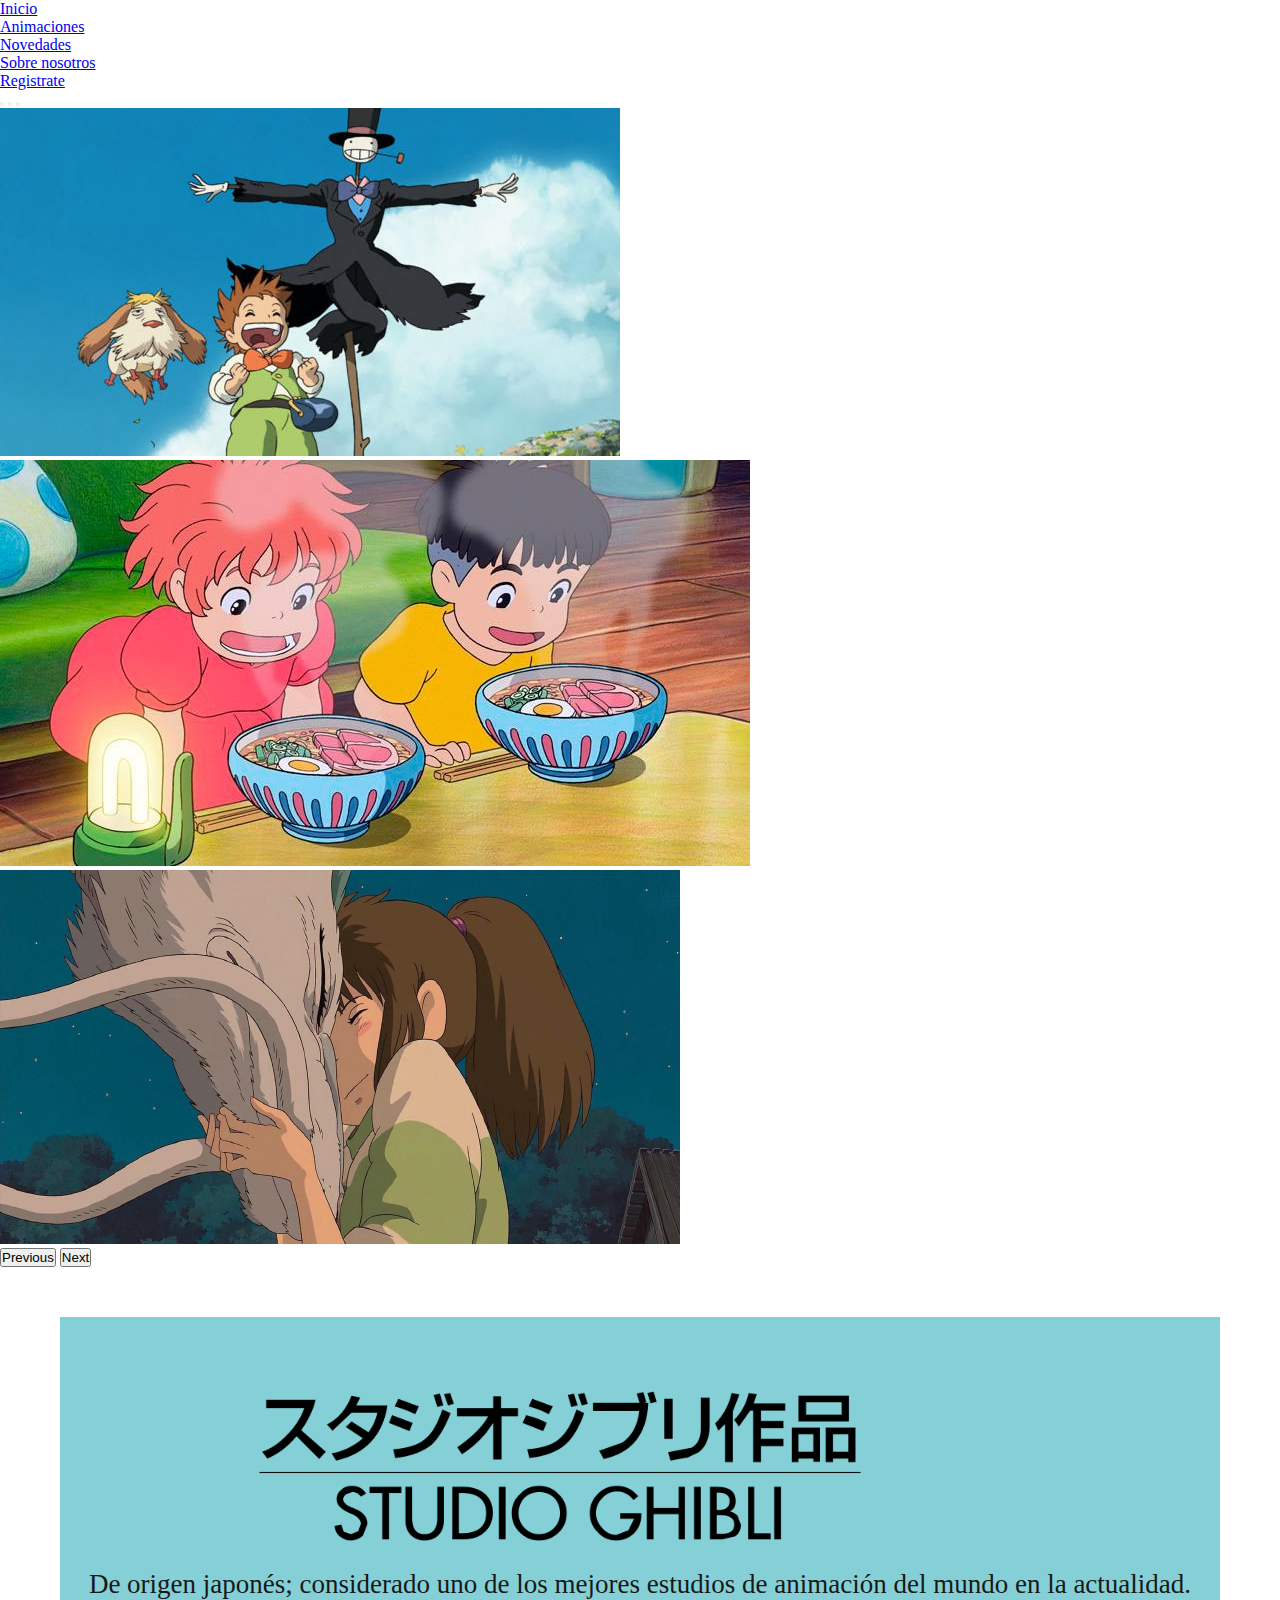
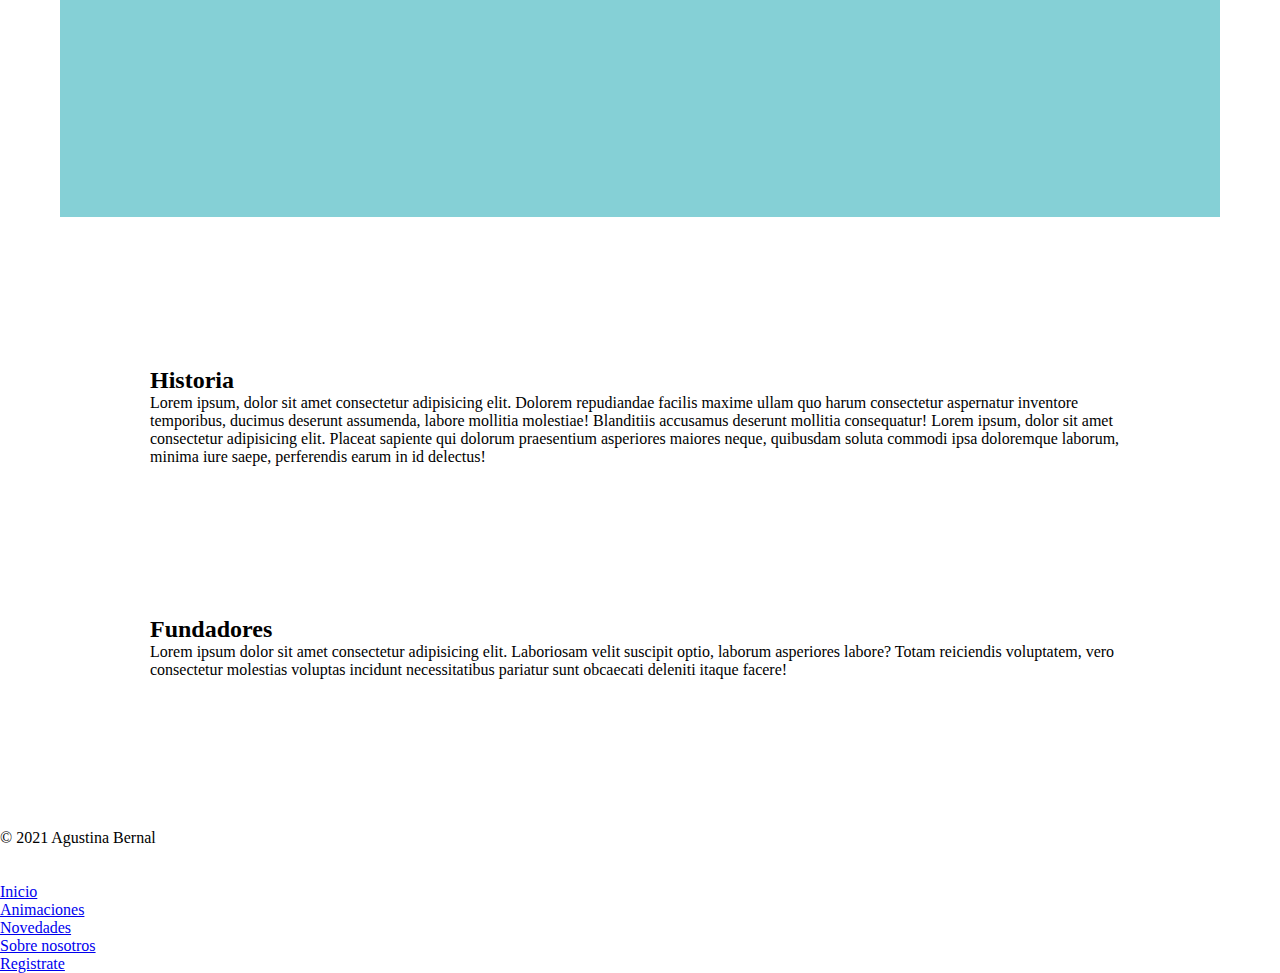
<file: index.html>
<!DOCTYPE html>
<html lang="en">

<head>
    <meta charset="UTF-8">
    <meta http-equiv="X-UA-Compatible" content="IE=edge">
    <meta name="viewport" content="width=device-width, initial-scale=1.0">
    <link rel="preconnect" href="https://fonts.googleapis.com">
    <link rel="preconnect" href="https://fonts.gstatic.com" crossorigin>
    <link href="https://fonts.googleapis.com/css2?family=Merriweather:ital,wght@0,300;0,400;0,700;0,900;1,300;1,400;1,700;1,900&family=Montserrat:ital,wght@0,200;0,300;0,400;0,500;1,200;1,300&display=swap" rel="stylesheet">
    <link rel="stylesheet" href="./CSS1/style.css">
    <!-- CSS only -->
    <link href="https://cdn.jsdelivr.net/npm/bootstrap@5.1.3/dist/css/bootstrap.min.css" rel="stylesheet" integrity="sha384-1BmE4kWBq78iYhFldvKuhfTAU6auU8tT94WrHftjDbrCEXSU1oBoqyl2QvZ6jIW3" crossorigin="anonymous">
    <link rel="icon" type="image/png" href="./img/icono-ghibli.png">
    <link rel="stylesheet" href="https://cdnjs.cloudflare.com/ajax/libs/animate.css/4.1.1/animate.min.css" />
    <title>Studios Ghibli</title>
</head>

<body class="container">
    <header class="">
        <nav class="">
            <ul class="nav justify-content-center">
                <li class="nav-item">
                    <a class="nav-link active" aria-current="page" href="index.html">Inicio</a>
                </li>
                <li class="nav-item">
                    <a class="nav-link" href="animaciones.html">Animaciones</a>
                </li>
                <li class="nav-item">
                    <a class="nav-link" href="novedades.html">Novedades</a>
                </li>
                <li class="nav-item">
                    <a class="nav-link" href="sobrenosotros.html">Sobre nosotros</a>
                </li>
                <li class="nav-item">
                    <a class="nav-link" href="formulario.html">Registrate</a>
                </li>
            </ul>
        </nav>
    </header>
    <main class="">
        <div id="carouselExampleIndicators" class="carousel slide" data-bs-ride="carousel">
            <div class="carousel-indicators">
                <button type="button" data-bs-target="#carouselExampleIndicators" data-bs-slide-to="0" class="active"
                    aria-current="true" aria-label="Slide 1"></button>
                <button type="button" data-bs-target="#carouselExampleIndicators" data-bs-slide-to="1"
                    aria-label="Slide 2"></button>
                <button type="button" data-bs-target="#carouselExampleIndicators" data-bs-slide-to="2"
                    aria-label="Slide 3"></button>
            </div>
            <div class="carousel-inner">
                <div class="carousel-item active">
                    <img src="./img/resizer.jfif" class="d-block w-100" alt="El Castillo Ambulante">
                </div>
                <div class="carousel-item">
                    <img src="./img/ponyo-acantilado2.jpg" class="d-block w-100" alt="Ponyo y el secreto de la sirenita">
                </div>
                <div class="carousel-item">
                    <img src="./img/estamdpi.png" class="d-block w-100" alt="Chihiro">
                </div>
            </div>
            <button class="carousel-control-prev" type="button" data-bs-target="#carouselExampleIndicators"
                data-bs-slide="prev">
                <span class="carousel-control-prev-icon" aria-hidden="true"></span>
                <span class="visually-hidden">Previous</span>
            </button>
            <button class="carousel-control-next" type="button" data-bs-target="#carouselExampleIndicators"
                data-bs-slide="next">
                <span class="carousel-control-next-icon" aria-hidden="true"></span>
                <span class="visually-hidden">Next</span>
            </button>
        </div>
        <div class="main-logo">
            <div class="inicioDescrip">
                <div class="d-flex justify-content-center">
                    <img class="logo" src="./img/Studio_Ghibli_wordmark.svg.png" alt="">
                </div>
                <div class="description">
                    <section>
                        <p>
                            De origen japonés; considerado uno de los mejores estudios de animación del mundo en la
                            actualidad.
                        </p>
                    </section>
                </div>
            </div>
        </div>
        <div class="main-inicio">
            <div class="main-inicio--historia">
                <section class="animate__animated animate__fadeInDown">
                    <h2>Historia</h2>
                    <p>
                        Lorem ipsum, dolor sit amet consectetur adipisicing elit. Dolorem repudiandae facilis maxime
                        ullam quo harum consectetur aspernatur inventore temporibus, ducimus deserunt assumenda, labore
                        mollitia molestiae! Blanditiis accusamus deserunt mollitia consequatur!
                        Lorem ipsum, dolor sit amet consectetur adipisicing elit. Placeat sapiente qui dolorum
                        praesentium asperiores maiores neque, quibusdam soluta commodi ipsa doloremque laborum, minima
                        iure saepe, perferendis earum in id delectus!
                    </p>
                </section>
            </div>
            <div class="main-inicio--fundadores">
                <section class="animate__animated animate__fadeInDown">
                    <h2>Fundadores</h2>
                    <p>
                        Lorem ipsum dolor sit amet consectetur adipisicing elit. Laboriosam velit suscipit optio,
                        laborum asperiores labore? Totam reiciendis voluptatem, vero consectetur molestias voluptas
                        incidunt necessitatibus pariatur sunt obcaecati deleniti itaque facere!
                    </p>
                </section>
            </div>
        </div>

    </main>

    <footer class="d-flex flex-wrap justify-content-between align-items-center py-3 my-4 border-top">
        <p class="mb-0 text-muted">&copy; 2021 Agustina Bernal</p>
        <a href="/"
            class="d-flex align-items-center justify-content-center mb-3 mb-md-0 me-md-auto link-dark text-decoration-none">
            <svg class="bi me-2" width="40" height="32">
                <use xlink:href="#bootstrap" />
            </svg>
        </a>

        <ul class="nav justify-content-end">
            <li class="nav-item"><a href="index.html" class="nav-link px-2 text-muted">Inicio</a></li>
            <li class="nav-item"><a href="animaciones.html" class="nav-link px-2 text-muted">Animaciones</a></li>
            <li class="nav-item"><a href="novedades.html" class="nav-link px-2 text-muted">Novedades</a></li>
            <li class="nav-item"><a href="sobrenosotros.html" class="nav-link px-2 text-muted">Sobre nosotros</a></li>
            <li class="nav-item"><a href="formulario.html" class="nav-link px-2 text-muted">Registrate</a></li>
        </ul>
    </footer>


<!-- JavaScript Bundle with Popper -->
<script src="https://cdn.jsdelivr.net/npm/bootstrap@5.1.3/dist/js/bootstrap.bundle.min.js" integrity="sha384-ka7Sk0Gln4gmtz2MlQnikT1wXgYsOg+OMhuP+IlRH9sENBO0LRn5q+8nbTov4+1p" crossorigin="anonymous"></script>
</body>

</html>
</file>
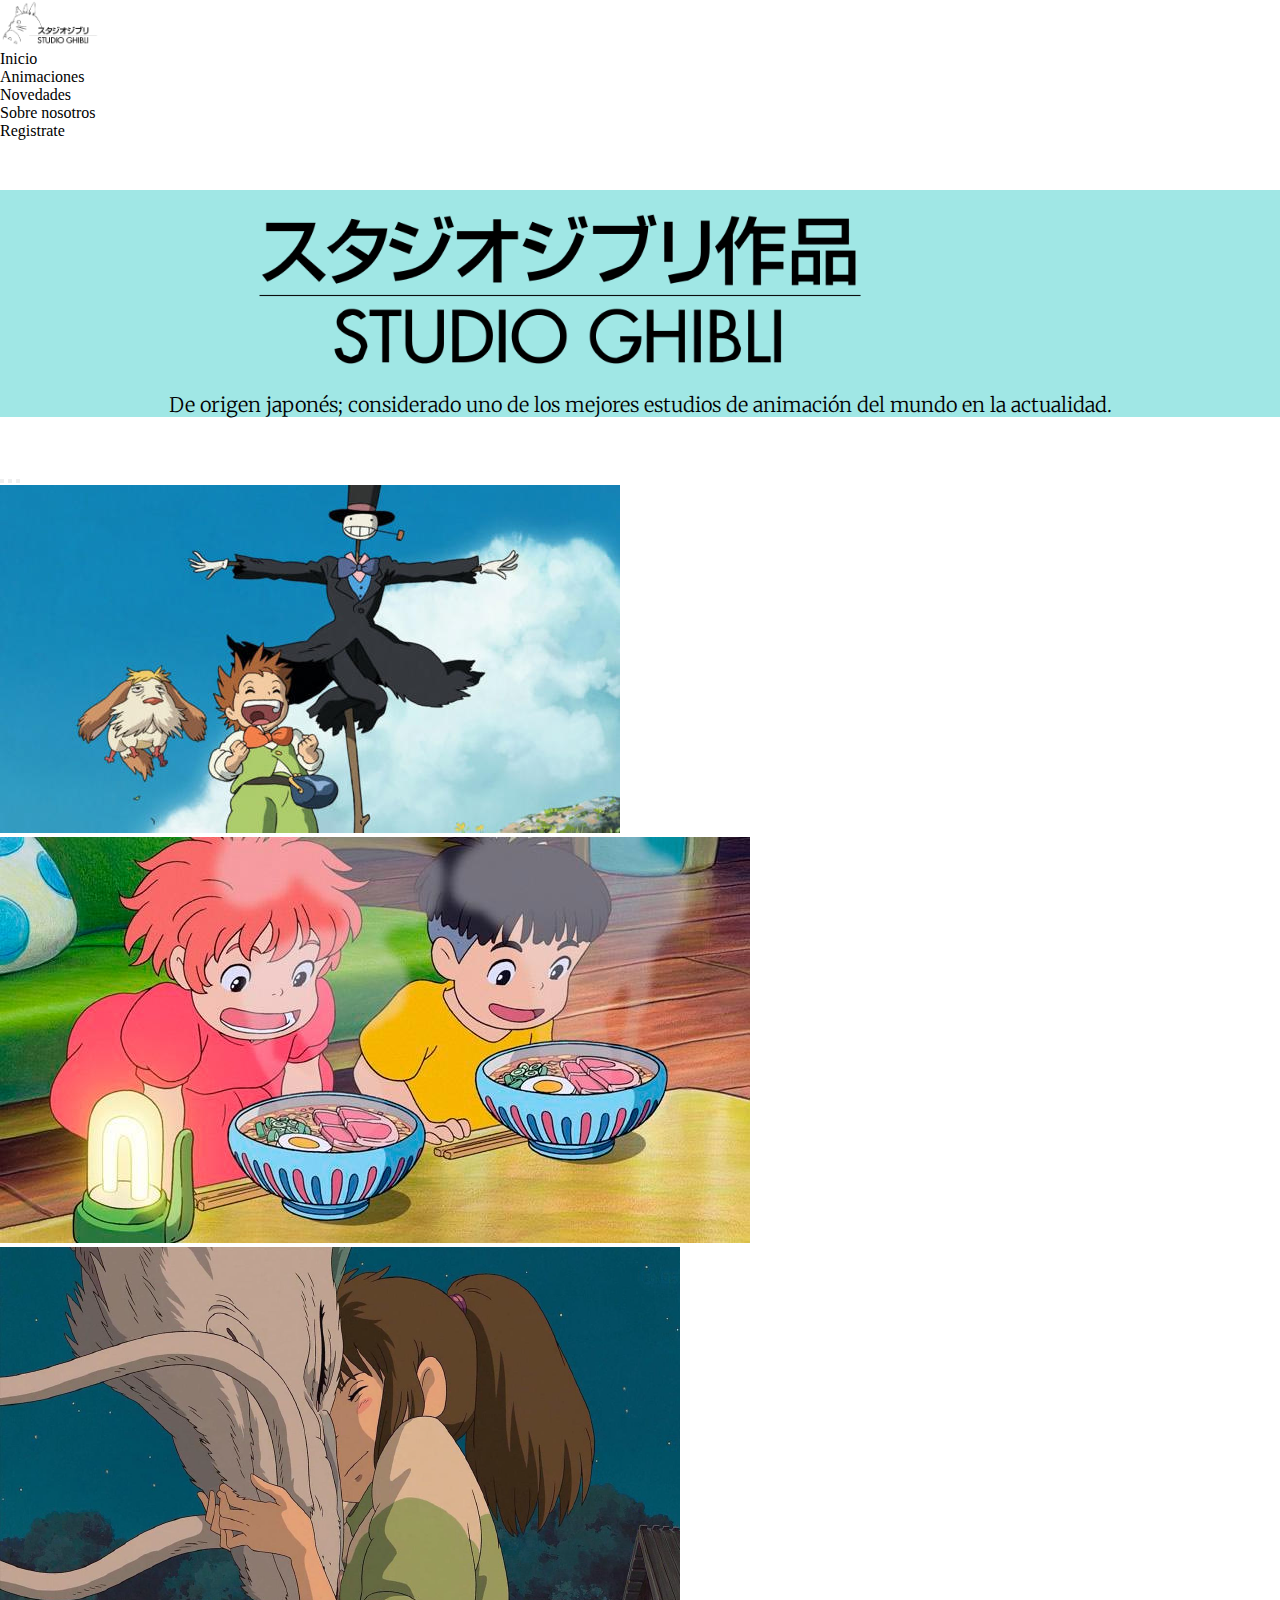
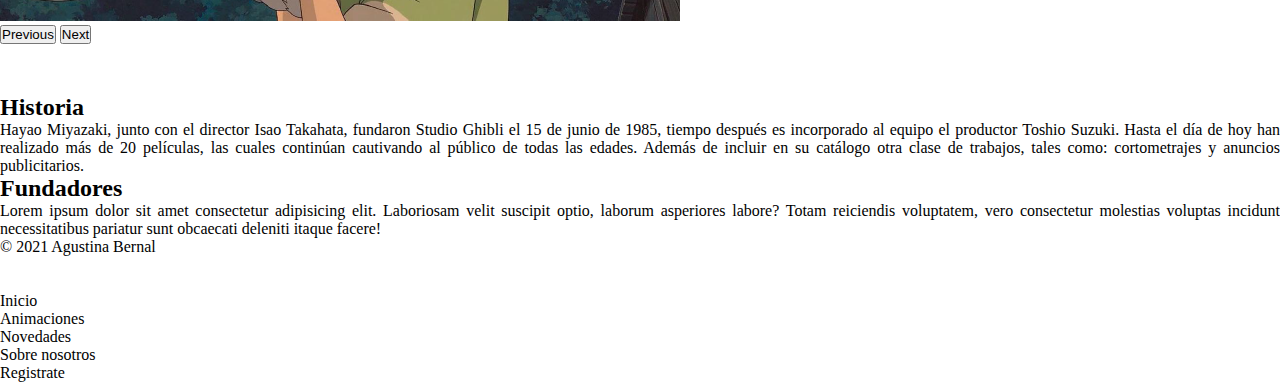
<file: Bootstrap-master/index.html>
<!DOCTYPE html>
<html lang="en">

<head>
    <meta charset="UTF-8">
    <meta http-equiv="X-UA-Compatible" content="IE=edge">
    <meta name="viewport" content="width=device-width, initial-scale=1.0">
    <meta name="description" content="Descubrí el maravilloso mundo de Studios Ghibli. Uno de los mejores estudios de animación.">
    <meta name="keywords" content="Anime, Estudios Ghibli, películas, series">
    <link rel="preconnect" href="https://fonts.googleapis.com">
    <link rel="preconnect" href="https://fonts.gstatic.com" crossorigin>
    <link href="https://fonts.googleapis.com/css2?family=Merriweather:ital,wght@0,300;0,400;0,700;0,900;1,300;1,400;1,700;1,900" rel="stylesheet">
    <link href="https://cdn.jsdelivr.net/npm/bootstrap@5.1.3/dist/css/bootstrap.min.css" rel="stylesheet" integrity="sha384-1BmE4kWBq78iYhFldvKuhfTAU6auU8tT94WrHftjDbrCEXSU1oBoqyl2QvZ6jIW3" crossorigin="anonymous">
    <link rel="icon" type="image/png" href="./img/icono-ghibli.png">
    <link rel="stylesheet" href="https://cdnjs.cloudflare.com/ajax/libs/animate.css/4.1.1/animate.min.css" />
    <link rel="stylesheet" href="./sass/style.css">
    <!-- CSS only -->
    
    <title>Studios Ghibli</title>
</head>

<body class="container">
    <header class="">
        
        <nav class="menu">
            <ul class="nav justify-content-between">
                <div class="">
                    <img class="iconoGhibli" src="./img/ghibli.png" alt="">
                </div>
                <li class="nav-item">
                    <a class="" aria-current="page" href="index.html">Inicio</a>
                </li>
                <li class="nav-item">
                    <a class="" href="animaciones.html">Animaciones</a>
                </li>
                <li class="nav-item">
                    <a class="" href="novedades.html">Novedades</a>
                </li>
                <li class="nav-item">
                    <a class="" href="sobrenosotros.html">Sobre nosotros</a>
                </li>
                <li class="nav-item">
                    <a class="" href="formulario.html">Registrate</a>
                </li>
            </ul>
        </nav>
        
    </header>
    <main class="">
        
        </div>
        <div class="main-logo">
            <div class="inicioDescrip p-3">
                <div class="d-flex justify-content-center">
                    <img class="logo" src="./img/Studio_Ghibli_wordmark.svg.png" alt="">
                </div>
                <div class="description">
                    <section class="m-5">
                        <p class="text-center tipografia">
                            De origen japonés; considerado uno de los mejores estudios de animación del mundo en la
                            actualidad.
                        </p>
                    </section>
                </div>
            </div>
        </div>

        <div id="carouselExampleIndicators" class="carousel slide" data-bs-ride="carousel">
            <div class="carousel-indicators">
                <button type="button" data-bs-target="#carouselExampleIndicators" data-bs-slide-to="0" class="active"
                    aria-current="true" aria-label="Slide 1"></button>
                <button type="button" data-bs-target="#carouselExampleIndicators" data-bs-slide-to="1"
                    aria-label="Slide 2"></button>
                <button type="button" data-bs-target="#carouselExampleIndicators" data-bs-slide-to="2"
                    aria-label="Slide 3"></button>
            </div>
            <div class="carousel-inner">
                <div class="carousel-item active">
                    <img src="./img/resizer.jfif" class="d-block w-100" alt="El Castillo Ambulante">
                </div>
                <div class="carousel-item">
                    <img src="./img/ponyo-acantilado2.jpg" class="d-block w-100" alt="Ponyo y el secreto de la sirenita">
                </div>
                <div class="carousel-item">
                    <img src="./img/estamdpi.png" class="d-block w-100" alt="Chihiro">
                </div>
            </div>
            <button class="carousel-control-prev" type="button" data-bs-target="#carouselExampleIndicators"
                data-bs-slide="prev">
                <span class="carousel-control-prev-icon" aria-hidden="true"></span>
                <span class="visually-hidden">Previous</span>
            </button>
            <button class="carousel-control-next" type="button" data-bs-target="#carouselExampleIndicators"
                data-bs-slide="next">
                <span class="carousel-control-next-icon" aria-hidden="true"></span>
                <span class="visually-hidden">Next</span>
            </button>

        <div>
            <div class="row">
            <div class="main-inicio--historia col-6">
                <section class="animate__animated animate__fadeInDown">
                    <h2>Historia</h2>
                    <p class="parrafo">
                        Hayao Miyazaki, junto con el director Isao Takahata, fundaron Studio Ghibli el 15 de junio de 1985, tiempo después es incorporado al equipo el productor Toshio Suzuki. Hasta el día de hoy han realizado más de 20 películas, las cuales continúan cautivando al público de todas las edades. Además de incluir en su catálogo otra clase de trabajos, tales como: cortometrajes y anuncios publicitarios. 
                    </p>
                </section>
            </div>
            <div class="main-inicio--fundadores col-6">
                <section class="animate__animated animate__fadeInDown">
                    <h2>Fundadores</h2>
                    <p class="parrafo">
                        Lorem ipsum dolor sit amet consectetur adipisicing elit. Laboriosam velit suscipit optio,
                        laborum asperiores labore? Totam reiciendis voluptatem, vero consectetur molestias voluptas
                        incidunt necessitatibus pariatur sunt obcaecati deleniti itaque facere!
                    </p>
                </section>
            </div>
        </div>
        </div>


    </main>

    <footer class="d-flex flex-wrap justify-content-between align-items-center py-3 my-4 border-top">
        <p class="mb-0 text-muted">&copy; 2021 Agustina Bernal</p>
        <a href="/"
            class="d-flex align-items-center justify-content-center mb-3 mb-md-0 me-md-auto link-dark text-decoration-none">
            <svg class="bi me-2" width="40" height="32">
                <use xlink:href="#bootstrap" />
            </svg>
        </a>

        <ul class="nav justify-content-end">
            <li class="nav-item"><a href="index.html" class="nav-link px-2 text-muted">Inicio</a></li>
            <li class="nav-item"><a href="animaciones.html" class="nav-link px-2 text-muted">Animaciones</a></li>
            <li class="nav-item"><a href="novedades.html" class="nav-link px-2 text-muted">Novedades</a></li>
            <li class="nav-item"><a href="sobrenosotros.html" class="nav-link px-2 text-muted">Sobre nosotros</a></li>
            <li class="nav-item"><a href="formulario.html" class="nav-link px-2 text-muted">Registrate</a></li>
        </ul>
    </footer>


<!-- JavaScript Bundle with Popper -->
<script src="https://cdn.jsdelivr.net/npm/bootstrap@5.1.3/dist/js/bootstrap.bundle.min.js" integrity="sha384-ka7Sk0Gln4gmtz2MlQnikT1wXgYsOg+OMhuP+IlRH9sENBO0LRn5q+8nbTov4+1p" crossorigin="anonymous"></script>
</body>

</html>
</file>
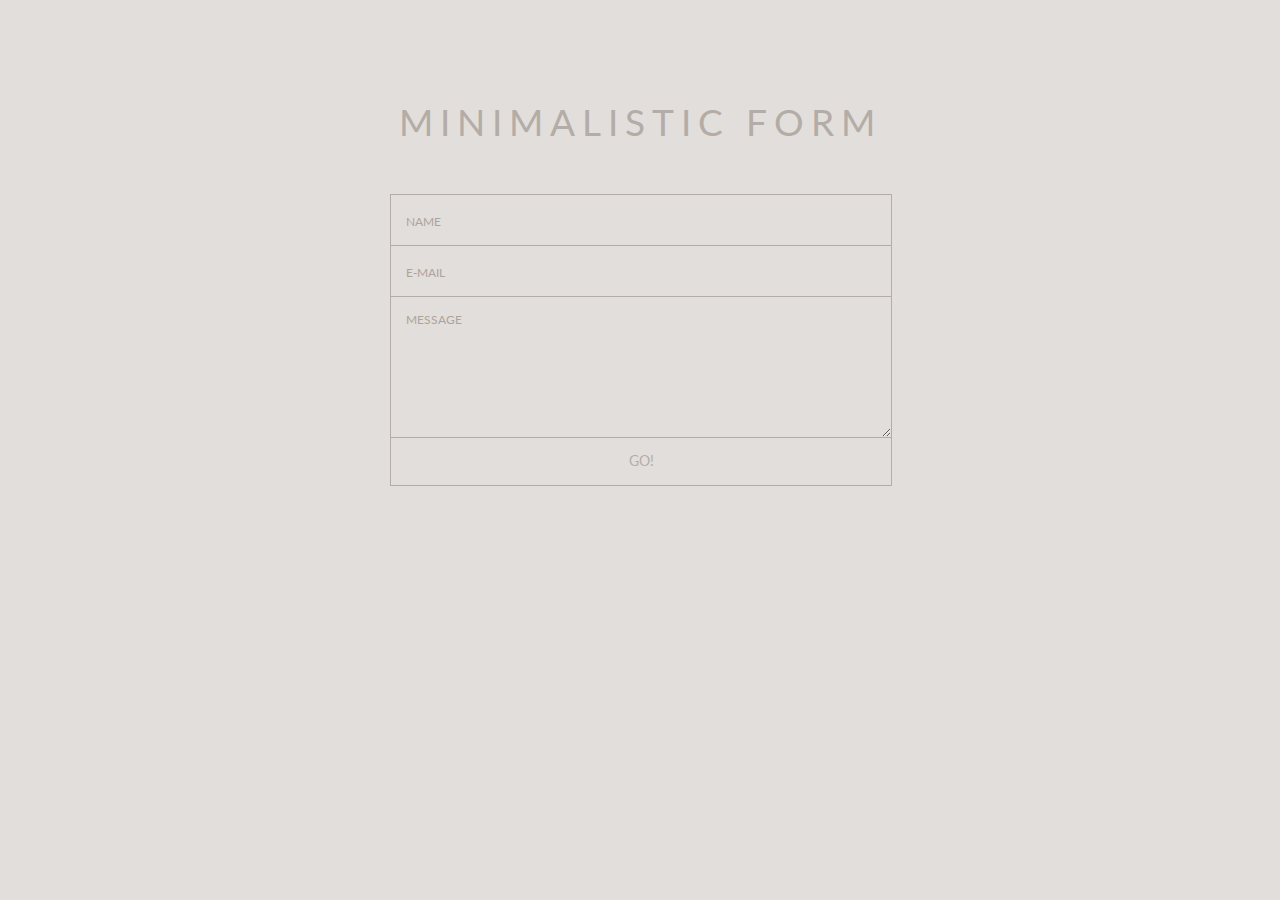
<file: Bootstrap-master/minimalistic-form/index.html>
<!doctype html>
<!--[if lte IE 9]>
<html lang="en" class="oldie">
<![endif]-->
<!--[if gt IE 9]><!-->
<html lang="en">
<!--<![endif]-->
<head>
  <meta charset="utf-8">
  <meta name="viewport" content="width=device-width, initial-scale=1">
  <title>Minimalistic Form</title>
  <link rel="stylesheet" media="all" href="style.css" />
</head>
<body>
<header>MINIMALISTIC FORM</header>

<form id="form" class="topBefore">
		
		<input id="name" type="text" placeholder="NAME">
		<input id="email" type="text" placeholder="E-MAIL">
		<textarea id="message" type="text" placeholder="MESSAGE"></textarea>
  <input id="submit" type="submit" value="GO!">
  
</form>
</body>
</html>
</file>
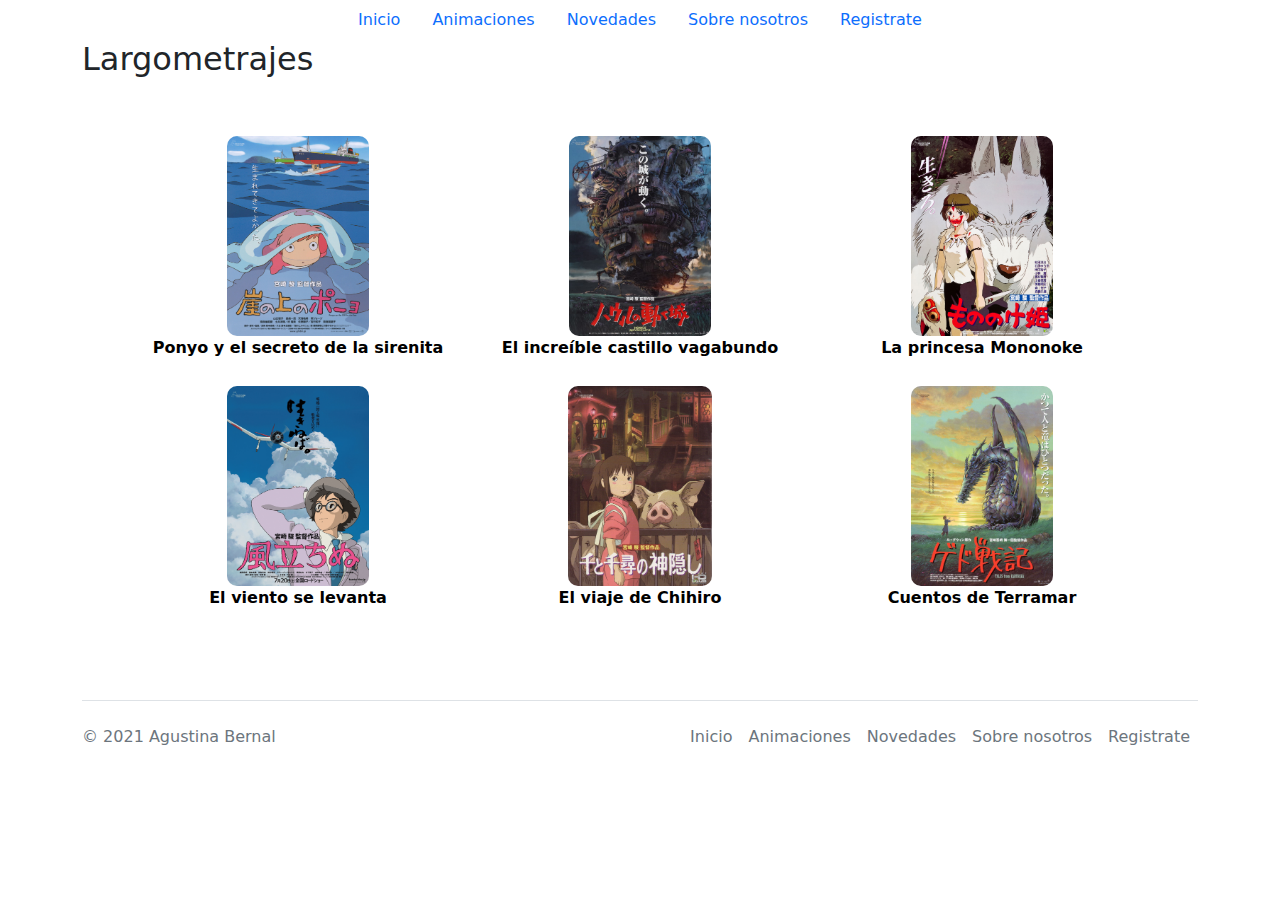
<file: animaciones.html>
<!DOCTYPE html>
<html lang="en">

<head>
    <meta charset="UTF-8">
    <meta http-equiv="X-UA-Compatible" content="IE=edge">
    <meta name="viewport" content="width=device-width, initial-scale=1.0">
    <link rel="preconnect" href="https://fonts.googleapis.com">
    <link rel="preconnect" href="https://fonts.gstatic.com" crossorigin>
    <link href="https://fonts.googleapis.com/css2?family=Lato:wght@300;400&display=swap" rel="stylesheet">
    <link rel="stylesheet" href="./css/bootstrap.min.css">
    <link rel="stylesheet" href="./CSS1/style.css">
    <link rel="icon" type="image/png" href="./img/icono-ghibli.png">
    <title>Studios Ghibli</title>
</head>

<body class="container">
    <header class="">
        <nav class="">
            <ul class="nav justify-content-center">
                <li class="nav-item">
                    <a class="nav-link active" aria-current="page" href="index.html">Inicio</a>
                </li>
                <li class="nav-item">
                    <a class="nav-link" href="animaciones.html">Animaciones</a>
                </li>
                <li class="nav-item">
                    <a class="nav-link" href="novedades.html">Novedades</a>
                </li>
                <li class="nav-item">
                    <a class="nav-link" href="sobrenosotros.html">Sobre nosotros</a>
                </li>
                <li class="nav-item">
                    <a class="nav-link" href="formulario.html">Registrate</a>
                </li>
            </ul>
        </nav>
    </header>
    <main class="main">
        <h2>Largometrajes</h2>
        <div class="main-animaciones">
            <div class="ponyo">
                <img class="animaciones-img" src="./img/ponyocartel.jpg" alt="Ponyo">
                <section>
                    <p>
                        Ponyo y el secreto de la sirenita
                    </p>
                </section>
            </div>
            <div class="castilloAmbulante">
                <img class="animaciones-img" src="./img/Castillo-ambulante-cartel.jpeg" alt="El Castillo Ambulante">
                <section>
                    <p>
                        El increíble castillo vagabundo
                    </p>
                </section>
            </div>
            <div class="elViento">
                <img class="animaciones-img" src="./img/elvientoselevanta.jpg" alt="El viento se levanta">
                <section>
                    <p>
                        El viento se levanta
                    </p>
                </section>
            </div>
            <div class="chihiro">
                <img class="animaciones-img" src="./img/chihirocartel.jpg" alt="El viaje de Chihiro">
                <section>
                    <p>
                        El viaje de Chihiro
                    </p>
                </section>
            </div>
            <div class="pincesaMononoke">
                <img class="animaciones-img" src="./img/mononoke-cartel-.jpg" alt="La Pincesa Mononoke">
                <section>
                    <p>
                        La princesa Mononoke
                    </p>
                </section>
            </div>
            <div class="terramar">
                <img class="animaciones-img" src="./img/terramar-cartel.jpg" alt="Cuentos de Terramar">
                <section>
                    <p>
                        Cuentos de Terramar
                    </p>
                </section>
            </div>
        </div>
    </main>

    <footer class="d-flex flex-wrap justify-content-between align-items-center py-3 my-4 border-top">
        <p class="mb-0 text-muted">&copy; 2021 Agustina Bernal</p>
        <a href="/" class="d-flex align-items-center justify-content-center mb-3 mb-md-0 me-md-auto link-dark text-decoration-none">
            <svg class="bi me-2" width="40" height="32">
                <use xlink:href="#bootstrap" />
            </svg>
        </a>

        <ul class="nav justify-content-end">
            <li class="nav-item"><a href="index.html" class="nav-link px-2 text-muted">Inicio</a></li>
            <li class="nav-item"><a href="animaciones.html" class="nav-link px-2 text-muted">Animaciones</a></li>
            <li class="nav-item"><a href="novedades.html" class="nav-link px-2 text-muted">Novedades</a></li>
            <li class="nav-item"><a href="sobrenosotros.html" class="nav-link px-2 text-muted">Sobre nosotros</a></li>
            <li class="nav-item"><a href="formulario.html" class="nav-link px-2 text-muted">Registrate</a></li>
        </ul>
    </footer>

</body>

</html>
</file>
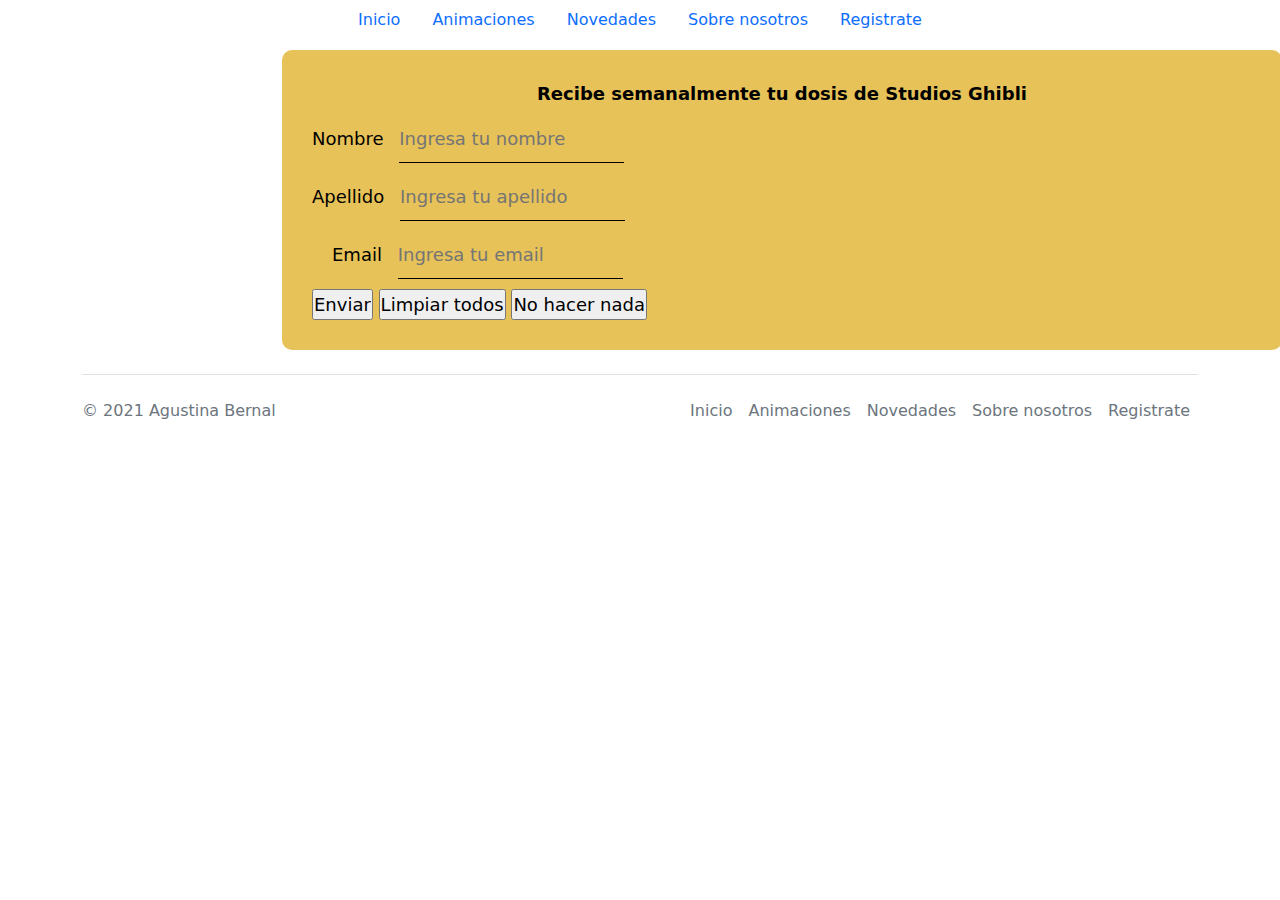
<file: formulario.html>
<!DOCTYPE html>
<html lang="en">

<head>
    <meta charset="UTF-8">
    <meta http-equiv="X-UA-Compatible" content="IE=edge">
    <meta name="viewport" content="width=device-width, initial-scale=1.0">
    <link rel="preconnect" href="https://fonts.googleapis.com">
    <link rel="preconnect" href="https://fonts.gstatic.com" crossorigin>
    <link href="https://fonts.googleapis.com/css2?family=Lato:wght@300;400&display=swap" rel="stylesheet">
    <link rel="stylesheet" href="./css/bootstrap.min.css">
    <link rel="stylesheet" href="./CSS1/style.css">
    <link rel="icon" type="image/png" href="./img/icono-ghibli.png">
    <title>Studios Ghibli</title>
</head>

<body class="container">
    <header class="">
        <nav class="">
            <ul class="nav justify-content-center">
                <li class="nav-item">
                    <a class="nav-link active" aria-current="page" href="index.html">Inicio</a>
                </li>
                <li class="nav-item">
                    <a class="nav-link" href="animaciones.html">Animaciones</a>
                </li>
                <li class="nav-item">
                    <a class="nav-link" href="novedades.html">Novedades</a>
                </li>
                <li class="nav-item">
                    <a class="nav-link" href="sobrenosotros.html">Sobre nosotros</a>
                </li>
                <li class="nav-item">
                    <a class="nav-link" href="formulario.html">Registrate</a>
                </li>
            </ul>
        </nav>
    </header>
    <main class="main">
        <div class="formulario">
            <form action="" id="Formulario">

                <legend class="formulario-titulo">Recibe semanalmente tu dosis de Studios Ghibli</legend>
                <div>
                    <label for="name">Nombre</label>
                    <input class="inputs" type="text" name="name" placeholder="Ingresa tu nombre" required>
                </div>
                <div>
                    <!--br como provisorio-->
                    <label for="apellido">Apellido</label>
                    <input class="inputs" type="text" name="apellido" placeholder="Ingresa tu apellido" required>
                </div>
                <div class="formulario-mail">
                    <label for="mail">Email</label>
                    <input class="inputs" type="mail" name="email" placeholder="Ingresa tu email" required>
                </div>
                <div>
                    <input type="submit" value="Enviar">
                    <input type="reset" value="Limpiar todos">
                    <input type="button" value="No hacer nada">
                    <!--Se deja para Javascript-->
                </div>

            </form>
        </div>

    </main>
    <footer class="d-flex flex-wrap justify-content-between align-items-center py-3 my-4 border-top">
        <p class="mb-0 text-muted">&copy; 2021 Agustina Bernal</p>
        <a href="/" class="d-flex align-items-center justify-content-center mb-3 mb-md-0 me-md-auto link-dark text-decoration-none">
            <svg class="bi me-2" width="40" height="32">
                <use xlink:href="#bootstrap" />
            </svg>
        </a>

        <ul class="nav justify-content-end">
            <li class="nav-item"><a href="index.html" class="nav-link px-2 text-muted">Inicio</a></li>
            <li class="nav-item"><a href="animaciones.html" class="nav-link px-2 text-muted">Animaciones</a></li>
            <li class="nav-item"><a href="novedades.html" class="nav-link px-2 text-muted">Novedades</a></li>
            <li class="nav-item"><a href="sobrenosotros.html" class="nav-link px-2 text-muted">Sobre nosotros</a></li>
            <li class="nav-item"><a href="formulario.html" class="nav-link px-2 text-muted">Registrate</a></li>
        </ul>
    </footer>

</body>

</html>
</file>
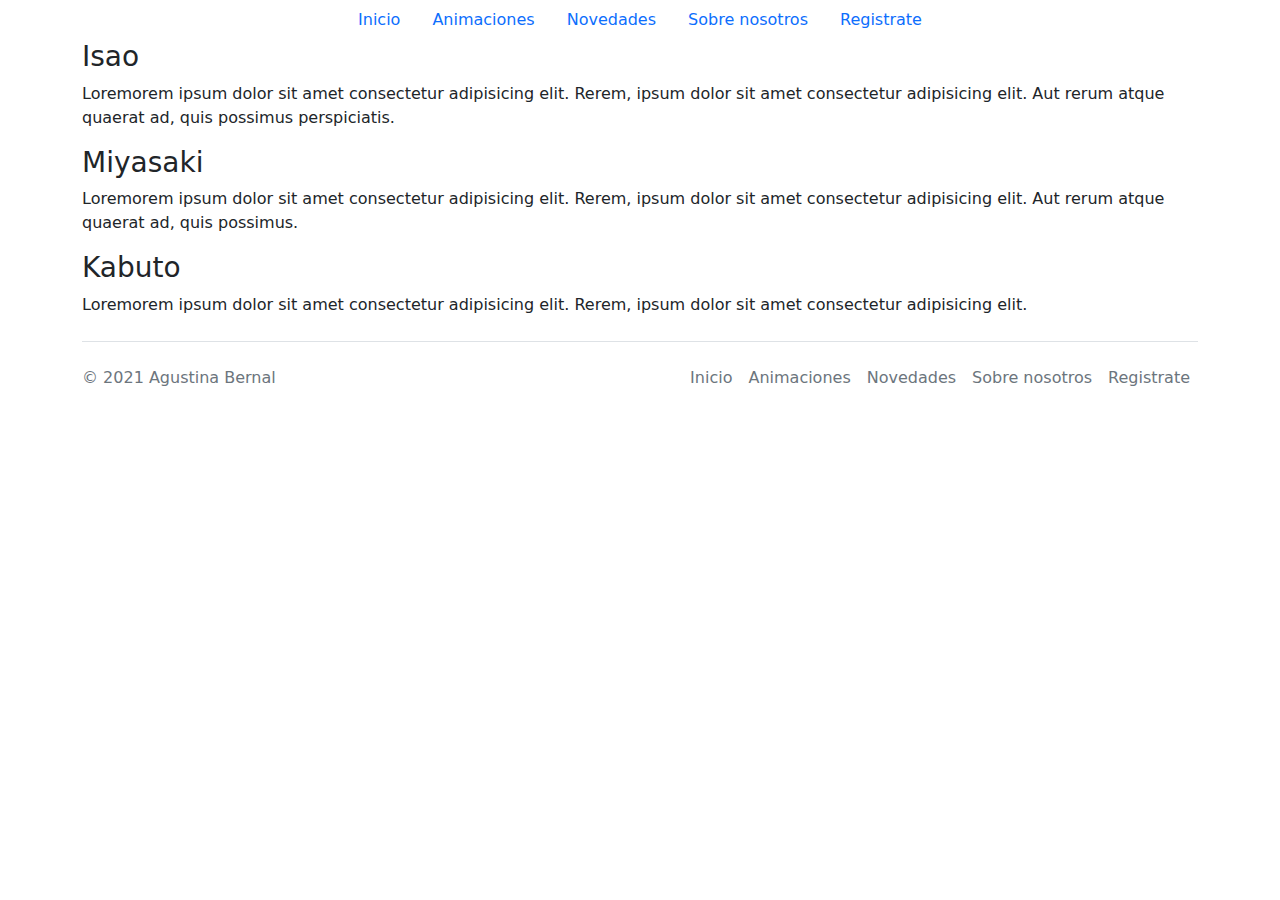
<file: novedades.html>
<!DOCTYPE html>
<html lang="en">

<head>
    <meta charset="UTF-8">
    <meta http-equiv="X-UA-Compatible" content="IE=edge">
    <meta name="viewport" content="width=device-width, initial-scale=1.0">
    <link rel="preconnect" href="https://fonts.googleapis.com">
    <link href="https://fonts.googleapis.com/css2?family=Lato:wght@300;400&display=swap" rel="stylesheet">
    <link rel="stylesheet" href="./css/bootstrap.min.css">
    <link rel="stylesheet" href="./css/bootstrap.min.css">
    <link rel="icon" type="image/png" href="./img/icono-ghibli.png">
    <title>Studios Ghibli</title>
</head>

<body class="container">
    <header class="">
        <nav class="">
            <ul class="nav justify-content-center">
                <li class="nav-item">
                    <a class="nav-link active" aria-current="page" href="index.html">Inicio</a>
                </li>
                <li class="nav-item">
                    <a class="nav-link" href="animaciones.html">Animaciones</a>
                </li>
                <li class="nav-item">
                    <a class="nav-link" href="novedades.html">Novedades</a>
                </li>
                <li class="nav-item">
                    <a class="nav-link" href="sobrenosotros.html">Sobre nosotros</a>
                </li>
                <li class="nav-item">
                    <a class="nav-link" href="formulario.html">Registrate</a>
                </li>
            </ul>
        </nav>
    </header>
    <main class="main">
        <div class="main-novedades">
            <div class="novedades-articulo1">
                <section>
                    <h3>Isao</h3>
                    <article class="articulo1-noticia">
                        <p class="noticia-parrafo1">
                            Loremorem ipsum dolor sit amet consectetur adipisicing elit. Rerem, ipsum dolor sit amet
                            consectetur adipisicing elit. Aut rerum atque quaerat ad, quis possimus perspiciatis.
                        </p>
                    </article>
                </section>
            </div>

            <div class="novedades-articulo2">
                <section>
                    <h3>Miyasaki</h3>
                    <article class="articulo2-noticia">
                        <p class="noticia-parrafo2">
                            Loremorem ipsum dolor sit amet consectetur adipisicing elit. Rerem, ipsum dolor sit amet
                            consectetur adipisicing elit. Aut rerum atque quaerat ad, quis possimus.
                    </article>
                </section>
            </div>

            <div class="novedades-articulo3">
                <section>
                    <h3>Kabuto</h3>
                    <article class="articulo3-noticia">
                        <p class="noticia-parrafo3">
                            Loremorem ipsum dolor sit amet consectetur adipisicing elit. Rerem, ipsum dolor sit amet
                            consectetur adipisicing elit.
                        </p>
                    </article>
                </section>
            </div>
        </div>
    </main>
    <footer class="d-flex flex-wrap justify-content-between align-items-center py-3 my-4 border-top">
        <p class="mb-0 text-muted">&copy; 2021 Agustina Bernal</p>
        <a href="/" class="d-flex align-items-center justify-content-center mb-3 mb-md-0 me-md-auto link-dark text-decoration-none">
            <svg class="bi me-2" width="40" height="32">
                <use xlink:href="#bootstrap" />
            </svg>
        </a>

        <ul class="nav justify-content-end">
            <li class="nav-item"><a href="index.html" class="nav-link px-2 text-muted">Inicio</a></li>
            <li class="nav-item"><a href="animaciones.html" class="nav-link px-2 text-muted">Animaciones</a></li>
            <li class="nav-item"><a href="novedades.html" class="nav-link px-2 text-muted">Novedades</a></li>
            <li class="nav-item"><a href="sobrenosotros.html" class="nav-link px-2 text-muted">Sobre nosotros</a></li>
            <li class="nav-item"><a href="formulario.html" class="nav-link px-2 text-muted">Registrate</a></li>
        </ul>
    </footer>

</body>

</html>
</file>
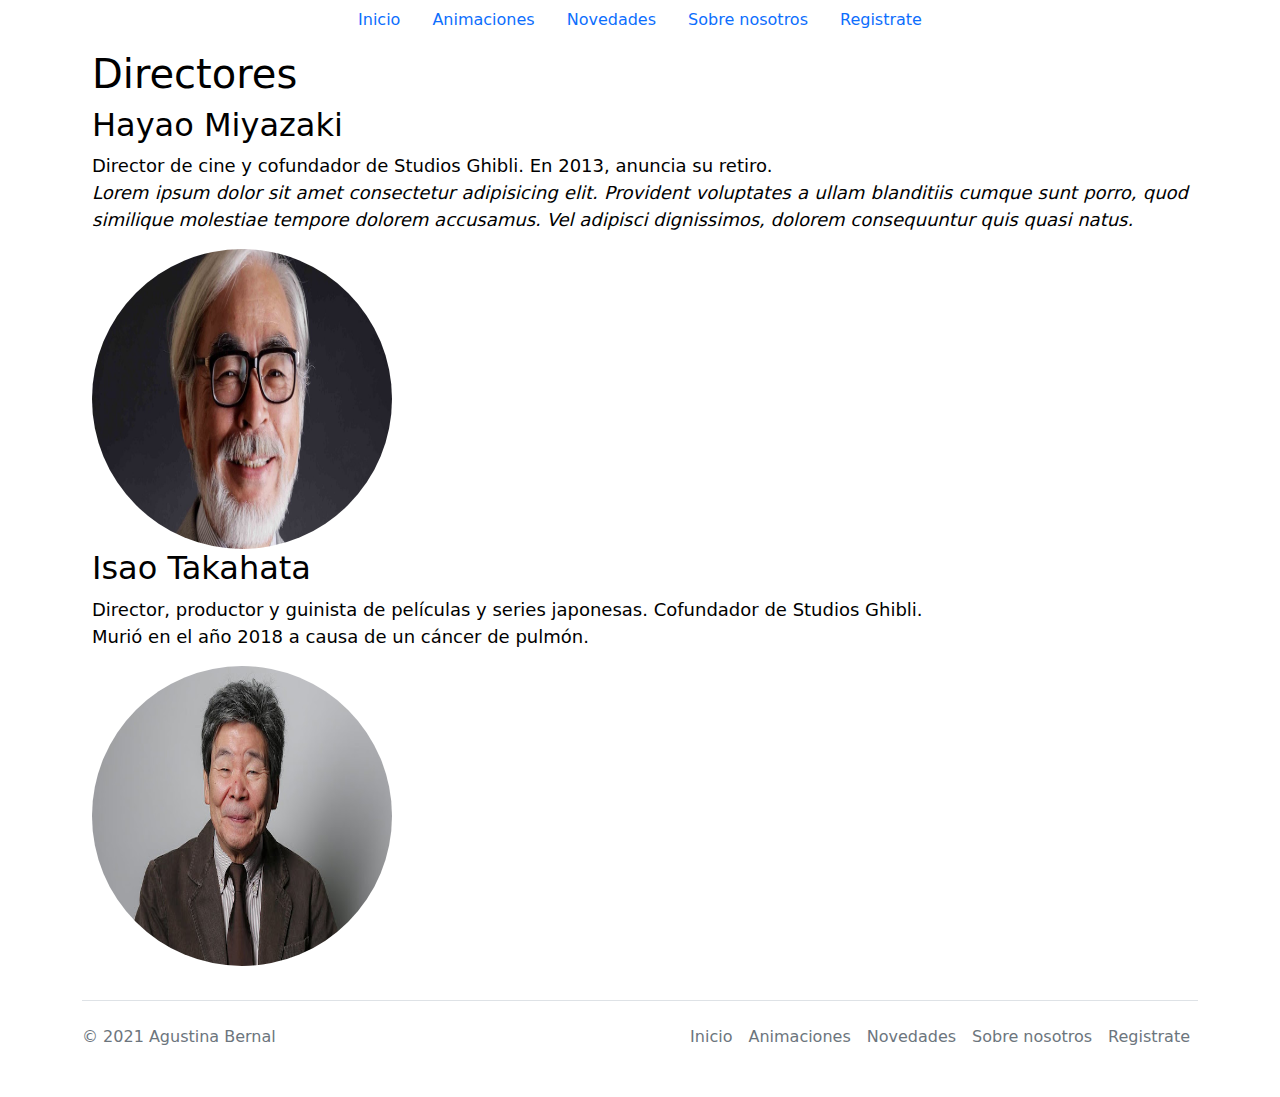
<file: sobrenosotros.html>
<!DOCTYPE html>
<html lang="en">

<head>
    <meta charset="UTF-8">
    <meta http-equiv="X-UA-Compatible" content="IE=edge">
    <meta name="viewport" content="width=device-width, initial-scale=1.0">
    <link rel="preconnect" href="https://fonts.googleapis.com">
    <link rel="preconnect" href="https://fonts.gstatic.com" crossorigin>
    <link href="https://fonts.googleapis.com/css2?family=Lato:wght@300;400&display=swap" rel="stylesheet">
    <link rel="stylesheet" href="./css/bootstrap.min.css">
    <link rel="stylesheet" href="./CSS1/style.css">
    <link rel="icon" type="image/png" href="./img/icono-ghibli.png">
    <title>Studios Ghibli</title>
</head>

<body class="container">
    <header class="">
        <nav class="">
            <ul class="nav justify-content-center">
                <li class="nav-item">
                    <a class="nav-link active" aria-current="page" href="index.html">Inicio</a>
                </li>
                <li class="nav-item">
                    <a class="nav-link" href="animaciones.html">Animaciones</a>
                </li>
                <li class="nav-item">
                    <a class="nav-link" href="novedades.html">Novedades</a>
                </li>
                <li class="nav-item">
                    <a class="nav-link" href="sobrenosotros.html">Sobre nosotros</a>
                </li>
                <li class="nav-item">
                    <a class="nav-link" href="formulario.html">Registrate</a>
                </li>
            </ul>
        </nav>
    </header>
    <main>
        <div class="sobreNosotros">
            <h1>Directores</h1>
            <section>
                <h2>Hayao Miyazaki</h2>
                <p>
                    Director de cine y cofundador de Studios Ghibli. En 2013, anuncia su retiro. <br>
                    <em>Lorem ipsum dolor sit amet consectetur adipisicing elit. Provident voluptates a ullam blanditiis
                        cumque sunt porro, quod similique molestiae tempore dolorem accusamus. Vel adipisci dignissimos,
                        dolorem consequuntur quis quasi natus.</em>
                </p>
                <img class="imgRedonda" src="./img/hayaomiyasaki.jpg" alt="Hayao Miyasaki">
            </section>

            <section>
                <h2>Isao Takahata</h2>
                <p>
                    Director, productor y guinista de películas y series japonesas. Cofundador de Studios Ghibli. <br>
                    Murió en el año 2018 a causa de un cáncer de pulmón.
                </p>
                <img class="imgRedonda" src="./img/isaotahakata.jpg" alt="Isao Takahata">
            </section>
        </div>
    </main>

    <footer class="d-flex flex-wrap justify-content-between align-items-center py-3 my-4 border-top">
        <p class="mb-0 text-muted">&copy; 2021 Agustina Bernal</p>
        <a href="/" class="d-flex align-items-center justify-content-center mb-3 mb-md-0 me-md-auto link-dark text-decoration-none">
            <svg class="bi me-2" width="40" height="32">
                <use xlink:href="#bootstrap" />
            </svg>
        </a>

        <ul class="nav justify-content-end">
            <li class="nav-item"><a href="index.html" class="nav-link px-2 text-muted">Inicio</a></li>
            <li class="nav-item"><a href="animaciones.html" class="nav-link px-2 text-muted">Animaciones</a></li>
            <li class="nav-item"><a href="novedades.html" class="nav-link px-2 text-muted">Novedades</a></li>
            <li class="nav-item"><a href="sobrenosotros.html" class="nav-link px-2 text-muted">Sobre nosotros</a></li>
            <li class="nav-item"><a href="formulario.html" class="nav-link px-2 text-muted">Registrate</a></li>
        </ul>
    </footer>

</body>

</html>
</file>
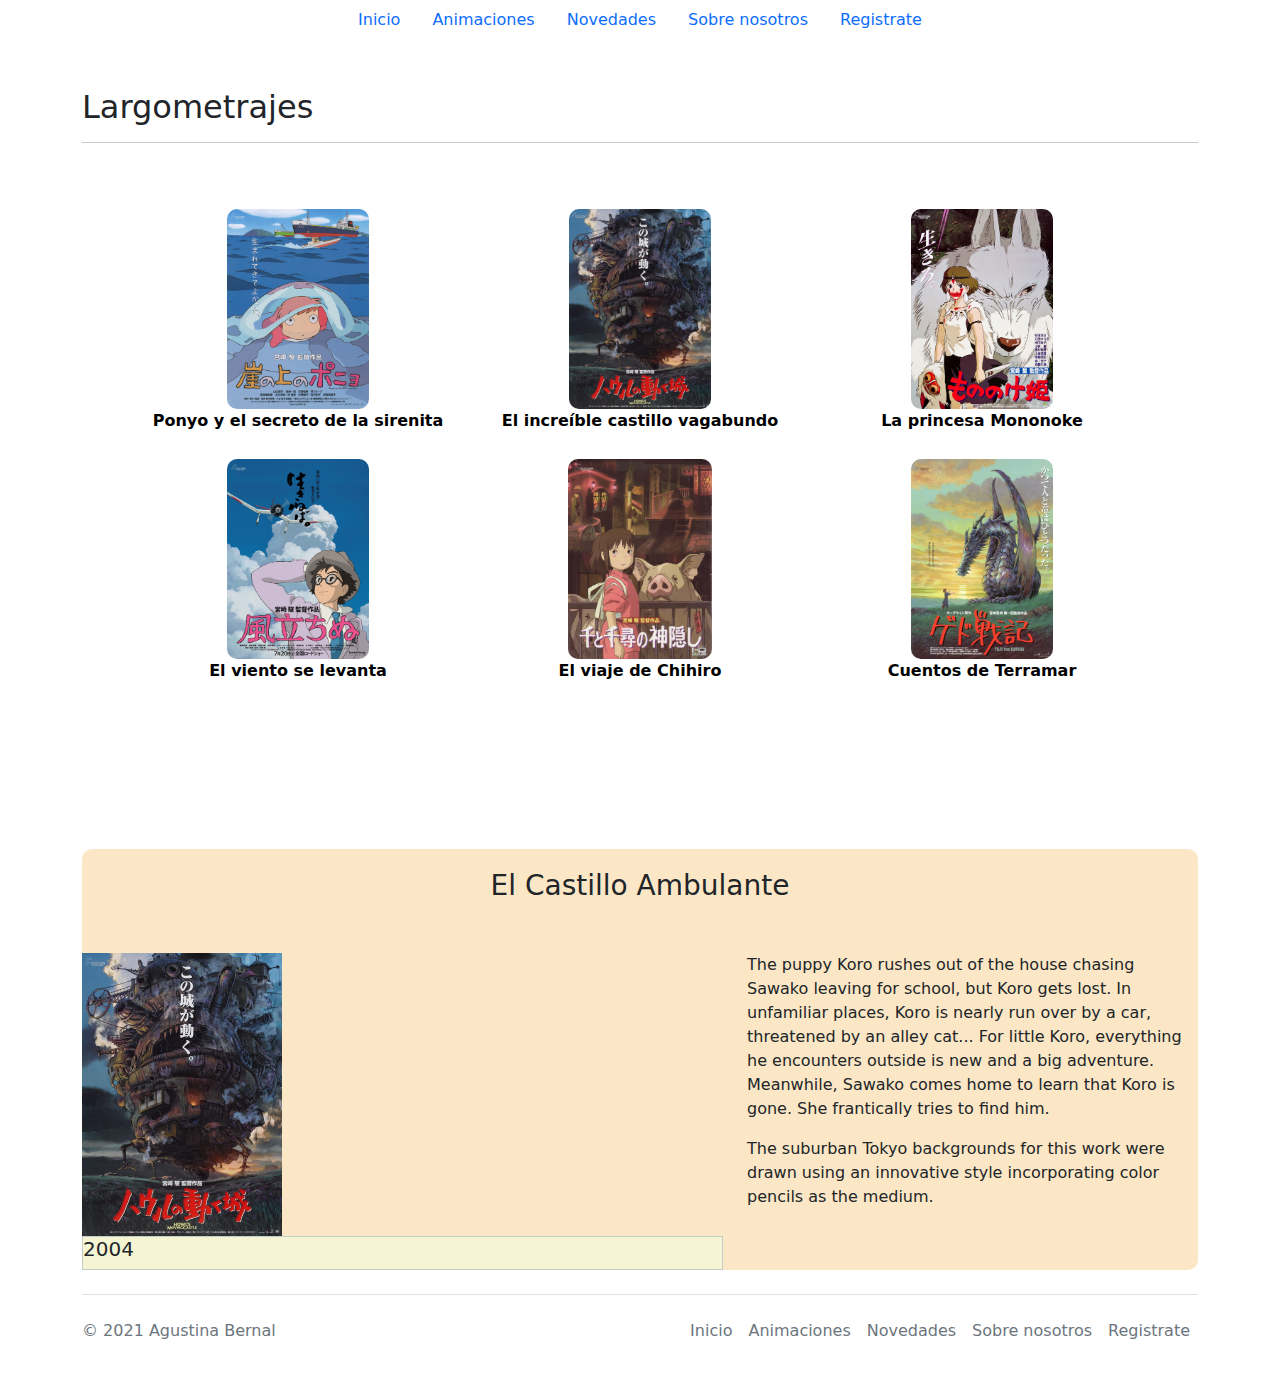
<file: Bootstrap-master/animaciones.html>
<!DOCTYPE html>
<html lang="en">

<head>
    <meta charset="UTF-8">
    <meta http-equiv="X-UA-Compatible" content="IE=edge">
    <meta name="viewport" content="width=device-width, initial-scale=1.0">
    <meta name="description" content="Animaciones del conocido Estudio Ghibli: largometrajes, cortometrajes; aquellas animaciones de nuestra infancia">
    <meta name= "keywords" content="Anime, Estudios Ghibli, películas, series">
    <link rel="preconnect" href="https://fonts.googleapis.com">
    <link rel="preconnect" href="https://fonts.gstatic.com" crossorigin>
    <link href="https://fonts.googleapis.com/css2?family=Lato:wght@300;400&display=swap" rel="stylesheet">
    <link rel="stylesheet" href="./css/bootstrap.min.css">
    <link rel="stylesheet" href="./sass/style.css">
    <link rel="icon" type="image/png" href="./img/icono-ghibli.png">
    <title>Animaciones</title>
</head>

<body class="container">
    <header class="">
        <nav class="">
            <ul class="nav justify-content-center">
                <li class="nav-item">
                    <a class="nav-link active" aria-current="page" href="index.html">Inicio</a>
                </li>
                <li class="nav-item">
                    <a class="nav-link" href="animaciones.html">Animaciones</a>
                </li>
                <li class="nav-item">
                    <a class="nav-link" href="novedades.html">Novedades</a>
                </li>
                <li class="nav-item">
                    <a class="nav-link" href="sobrenosotros.html">Sobre nosotros</a>
                </li>
                <li class="nav-item">
                    <a class="nav-link" href="formulario.html">Registrate</a>
                </li>
            </ul>
        </nav>
    </header>
    <main class="mt-5">
    <div class="animaciones">
        <h2>Largometrajes</h2>
        <hr>
        <div class="main-animaciones">
            <div class="ponyo">
                <img class="animaciones-img" src="./img/ponyocartel.jpg" alt="Ponyo">
                <section>
                    <p>
                        Ponyo y el secreto de la sirenita
                    </p>
                </section>
            </div>
            <div class="castilloAmbulante">
                <img class="animaciones-img" src="./img/Castillo-ambulante-cartel.jpeg" alt="El Castillo Ambulante">
                <section>
                    <p>
                        El increíble castillo vagabundo
                    </p>
                </section>
            </div>
            <div class="elViento">
                <img class="animaciones-img" src="./img/elvientoselevanta.jpg" alt="El viento se levanta">
                <section>
                    <p>
                        El viento se levanta
                    </p>
                </section>
            </div>
            <div class="chihiro">
                <img class="animaciones-img" src="./img/chihirocartel.jpg" alt="El viaje de Chihiro">
                <section>
                    <p>
                        El viaje de Chihiro
                    </p>
                </section>
            </div>
            <div class="pincesaMononoke">
                <img class="animaciones-img" src="./img/mononoke-cartel-.jpg" alt="La Pincesa Mononoke">
                <section>
                    <p>
                        La princesa Mononoke
                    </p>
                </section>
            </div>
            <div class="terramar">
                <img class="animaciones-img" src="./img/terramar-cartel.jpg" alt="Cuentos de Terramar">
                <section>
                    <p>
                        Cuentos de Terramar
                    </p>
                </section>
            </div>
        </div>
    </div>
        
        
        <div class="bs-docs-section peliculas">
            <h3 id="current" class="titulo">El Castillo Ambulante</h3>
            <div class="row">
                <div class="col-sm-7 mb15-ss">
                        <div class="panel panel-square panel-default">
                            <img class="cartel" src="./img/Castillo-ambulante-cartel.jpeg" alt="Koro's Big Day Out" class="panel-img-top">
                            <div class="panel-footer">
                                <h5 class="mt0">2004</h5>
                            </div>
                        </div>
                    </a>
                </div>
                <div class="col-sm-5">  
                    <p>The puppy Koro rushes out of the house chasing Sawako leaving for school, but Koro gets lost. In unfamiliar places, Koro is nearly run over by a car, threatened by an alley cat... For little Koro, everything he encounters outside is new and a big adventure. Meanwhile, Sawako comes home to learn that Koro is gone. She frantically tries to find him.
                    </p>
                    <p>The suburban Tokyo backgrounds for this work were drawn using an innovative style incorporating color pencils as the medium.
                    </p>
                </div>
            </div>
        </div>
        
    </main>

    <footer class="d-flex flex-wrap justify-content-between align-items-center py-3 my-4 border-top">
        <p class="mb-0 text-muted">&copy; 2021 Agustina Bernal</p>
        <a href="/" class="d-flex align-items-center justify-content-center mb-3 mb-md-0 me-md-auto link-dark text-decoration-none">
            <svg class="bi me-2" width="40" height="32">
                <use xlink:href="#bootstrap" />
            </svg>
        </a>

        <ul class="nav justify-content-end">
            <li class="nav-item"><a href="index.html" class="nav-link px-2 text-muted">Inicio</a></li>
            <li class="nav-item"><a href="animaciones.html" class="nav-link px-2 text-muted">Animaciones</a></li>
            <li class="nav-item"><a href="novedades.html" class="nav-link px-2 text-muted">Novedades</a></li>
            <li class="nav-item"><a href="sobrenosotros.html" class="nav-link px-2 text-muted">Sobre nosotros</a></li>
            <li class="nav-item"><a href="formulario.html" class="nav-link px-2 text-muted">Registrate</a></li>
        </ul>
    </footer>

</body>

</html>
</file>
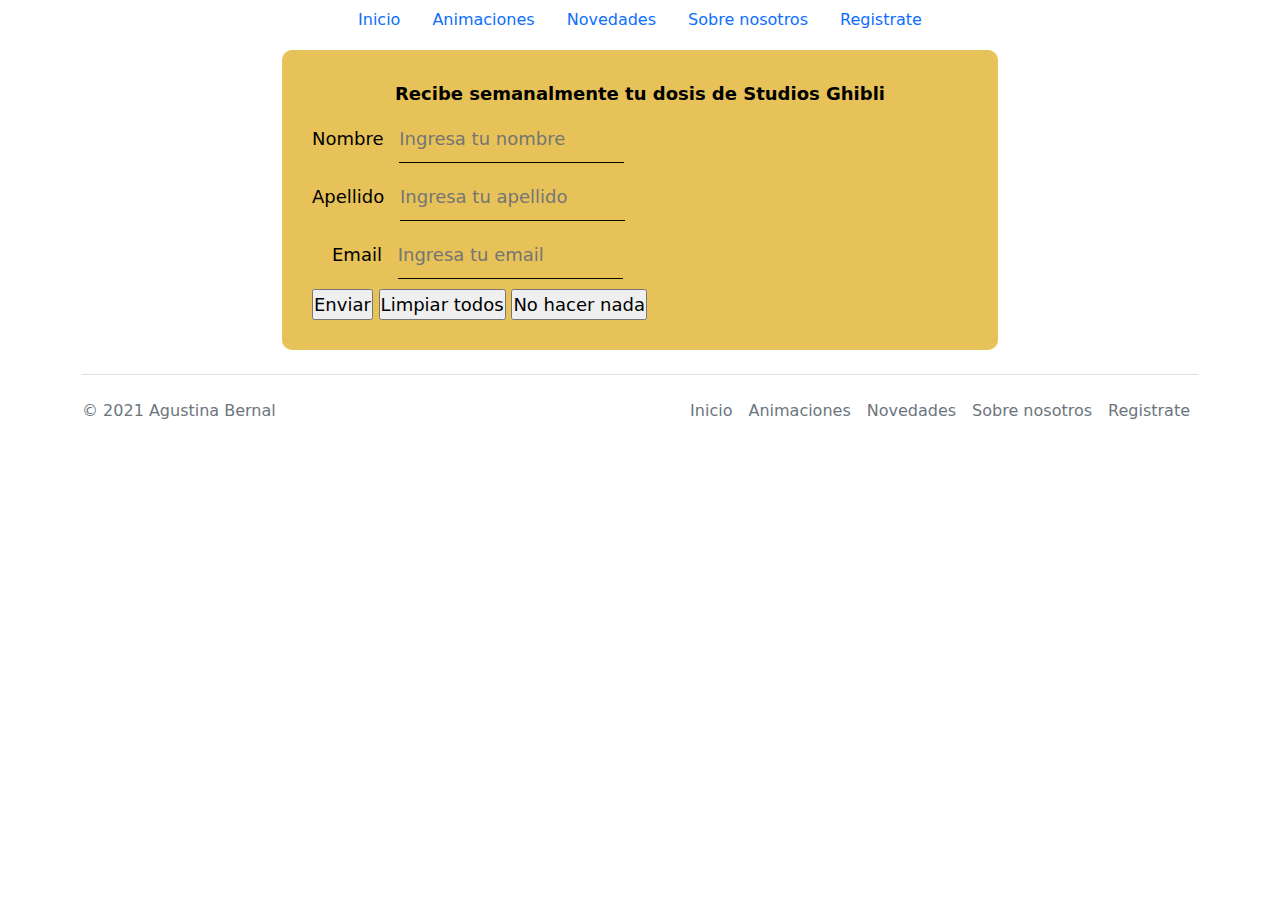
<file: Bootstrap-master/formulario.html>
<!DOCTYPE html>
<html lang="en">

<head>
    <meta charset="UTF-8">
    <meta http-equiv="X-UA-Compatible" content="IE=edge">
    <meta name="viewport" content="width=device-width, initial-scale=1.0">
    <meta name="description" content="Recibí tu dosis de noticias Ghibli">
    <meta name="keywords" content="Anime, Estudios Ghibli, películas, series">
    <link rel="preconnect" href="https://fonts.googleapis.com">
    <link rel="preconnect" href="https://fonts.gstatic.com" crossorigin>
    <link href="https://fonts.googleapis.com/css2?family=Lato:wght@300;400&display=swap" rel="stylesheet">
    <link rel="stylesheet" href="./css/bootstrap.min.css">
    <link rel="stylesheet" href="./sass/style.css">
    <link rel="icon" type="image/png" href="./img/icono-ghibli.png">
    <title>Registrate para más novedades</title>
</head>

<body class="container">
    <header class="">
        <nav class="">
            <ul class="nav justify-content-center">
                <li class="nav-item">
                    <a class="nav-link active" aria-current="page" href="index.html">Inicio</a>
                </li>
                <li class="nav-item">
                    <a class="nav-link" href="animaciones.html">Animaciones</a>
                </li>
                <li class="nav-item">
                    <a class="nav-link" href="novedades.html">Novedades</a>
                </li>
                <li class="nav-item">
                    <a class="nav-link" href="sobrenosotros.html">Sobre nosotros</a>
                </li>
                <li class="nav-item">
                    <a class="nav-link" href="formulario.html">Registrate</a>
                </li>
            </ul>
        </nav>
    </header>
    <main class="">
        <div class="formulario">
            <form action="" id="Formulario">

                <legend class="formulario-titulo">Recibe semanalmente tu dosis de Studios Ghibli</legend>
                <div>
                    <label for="name">Nombre</>
                    <input class="botones" type="text" name="name" placeholder="Ingresa tu nombre" required>
                </div>
                <div>
                    <!--br como provisorio-->
                    <label for="apellido">Apellido</label>
                    <input class="botones" type="text" name="apellido" placeholder="Ingresa tu apellido" required>
                </div>
                <div class="formulario-mail">
                    <label for="mail">Email</label>
                    <input class="botones" type="mail" name="email" placeholder="Ingresa tu email" required>
                </div>
                <div>
                    <input type="submit" value="Enviar">
                    <input type="reset" value="Limpiar todos">
                    <input type="button" value="No hacer nada">
                    <!--Se deja para Javascript-->
                </div>

            </form>
        </div>



    </main>
    <footer class="d-flex flex-wrap justify-content-between align-items-center py-3 my-4 border-top">
        <p class="mb-0 text-muted">&copy; 2021 Agustina Bernal</p>
        <a href="/" class="d-flex align-items-center justify-content-center mb-3 mb-md-0 me-md-auto link-dark text-decoration-none">
            <svg class="bi me-2" width="40" height="32">
                <use xlink:href="#bootstrap" />
            </svg>
        </a>

        <ul class="nav justify-content-end">
            <li class="nav-item"><a href="index.html" class="nav-link px-2 text-muted">Inicio</a></li>
            <li class="nav-item"><a href="animaciones.html" class="nav-link px-2 text-muted">Animaciones</a></li>
            <li class="nav-item"><a href="novedades.html" class="nav-link px-2 text-muted">Novedades</a></li>
            <li class="nav-item"><a href="sobrenosotros.html" class="nav-link px-2 text-muted">Sobre nosotros</a></li>
            <li class="nav-item"><a href="formulario.html" class="nav-link px-2 text-muted">Registrate</a></li>
        </ul>
    </footer>

</body>

</html>
</file>
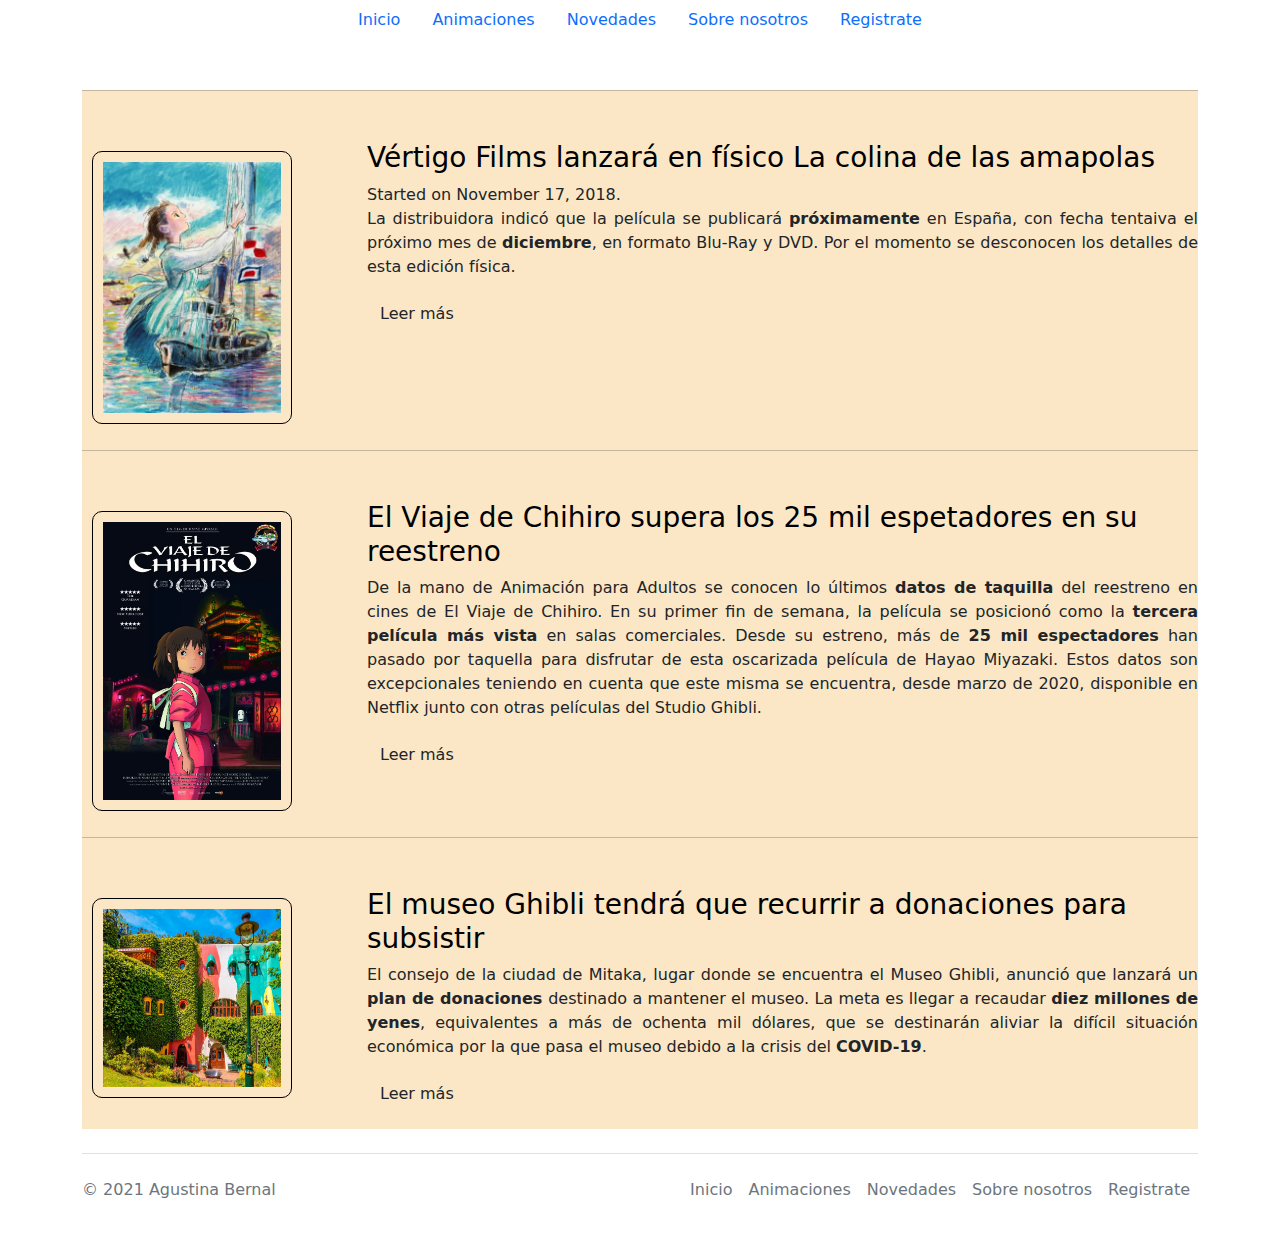
<file: Bootstrap-master/novedades.html>
<!DOCTYPE html>
<html lang="en">

<head>
    <meta charset="UTF-8">
    <meta http-equiv="X-UA-Compatible" content="IE=edge">
    <meta name="viewport" content="width=device-width, initial-scale=1.0">
    <meta name="description" content="Últimas noticias de tu estudio favorito ¡Enterate!">
    <meta name="keywords" content="Anime, Estudios Ghibli, películas, series">
    <link rel="preconnect" href="https://fonts.googleapis.com">
    <link href="https://fonts.googleapis.com/css2?family=Lato:wght@300;400&display=swap" rel="stylesheet">
    <link rel="stylesheet" href="./css/bootstrap.min.css">
    <link rel="stylesheet" href="./css/bootstrap.min.css">
    <link rel="stylesheet" href="./sass/style.css">
    <link rel="icon" type="image/png" href="./img/icono-ghibli.png">
    <title>Noticias recientes</title>
</head>

<body class="container">
    <header class="">
        <nav class="menu">
            <ul class="nav justify-content-center">
                <li class="nav-item">
                    <a class="nav-link active" aria-current="page" href="index.html">Inicio</a>
                </li>
                <li class="nav-item">
                    <a class="nav-link" href="animaciones.html">Animaciones</a>
                </li>
                <li class="nav-item">
                    <a class="nav-link" href="novedades.html">Novedades</a>
                </li>
                <li class="nav-item">
                    <a class="nav-link" href="sobrenosotros.html">Sobre nosotros</a>
                </li>
                <li class="nav-item">
                    <a class="nav-link" href="formulario.html">Registrate</a>
                </li>
            </ul>
        </nav>
    </header>
    <main class="main">

        <div class="bs-docs-section">
            <hr class="header-line">
            <div class="row mt20">
                <div class="col-ss-4 col-sm-3 mb15-xs"><a href="" title=" Las colina de las amapolas"><img class="amapolas" src="./img/amapolas.jpg" alt="La colina de las amapolas"></a></div>
                <div class="col-ss-8 col-sm-9">
                    <h3 id="entry13128" class="summary-header mt0"><a href="">Vértigo Films lanzará en físico La colina de las amapolas </a></h3>
                    <span class="post-date">Started on November 17, 2018.</span>
                    <p class="parrafoNov">La distribuidora indicó que la película se publicará <strong>próximamente</strong> en España, con fecha tentaiva el próximo mes de <strong>diciembre</strong>, en formato Blu-Ray y DVD. Por el momento se desconocen los detalles de esta edición física. </p>
                    <p><a href="" title="La colina de las amapolas" class="btn btn-default" role="button">Leer más</a></p>
                </div>
            </div>
            <hr class="header-line">
            <div class="row mt20">
                <div class="col-ss-4 col-sm-3 mb15-xs"><a href="" title=" Delicious! Animating Memorable Meals"> <img class="chihiro-imagen" src="./img/chihiro.jpg" alt="El Viaje de"></a></div>
                <div class="col-ss-8 col-sm-9">
                    <h3 id="entry13127" class="summary-header mt0"><a href="">El Viaje de Chihiro supera los 25 mil espetadores en su reestreno</a></h3>
                    <span class="post-date"></span>
                    <p class="parrafoNov">De la mano de Animación para Adultos se conocen lo últimos <strong>datos de taquilla</strong> del reestreno en cines de El Viaje de Chihiro. En su primer fin de semana, la película se posicionó como la <strong>tercera película más vista</strong> en salas comerciales. Desde su estreno, más de <strong>25 mil espectadores</strong> han pasado por taquella para disfrutar de esta oscarizada película de Hayao Miyazaki. Estos datos son excepcionales teniendo en cuenta que este misma se encuentra, desde marzo de 2020, disponible en Netflix junto con otras películas del Studio Ghibli.</p>
                    <p><a href="" title=" Delicious! Animating Memorable Meals" class="btn btn-default" role="button">Leer más</a></p>
                </div>
            </div>
            <hr>
            <div class="row mt20">
                <div class="col-ss-4 col-sm-3 mb15-xs"><a href="" title=" Delicious! Animating Memorable Meals"><img class="museo" src="./img/museoGhibli.jpg" alt="new_taberu_poster.jpg" class="img-thumbnail"></a></div>
                <div class="col-ss-8 col-sm-9">
                    <h3 id="entry13127" class="summary-header mt0"><a href="">El museo Ghibli tendrá que recurrir a donaciones para subsistir</a></h3>
                    <span class="post-date"></span>
                    <p class="parrafoNov">El consejo de la ciudad de Mitaka, lugar donde se encuentra el Museo Ghibli, anunció que lanzará un <strong>plan de donaciones </strong> destinado a mantener el museo. La meta es llegar a recaudar <strong>diez millones de yenes</strong>, equivalentes a más de ochenta mil dólares, que se destinarán aliviar la difícil situación económica por la que pasa el museo debido a la crisis del <strong>COVID-19</strong>. </p>
                    <p><a href="" title="Museo Ghibli" class="btn btn-default" role="button">Leer más</a></p>
                </div>
            </div>
        </div>

    </main>
    <footer class="d-flex flex-wrap justify-content-between align-items-center py-3 my-4 border-top">
        <p class="mb-0 text-muted">&copy; 2021 Agustina Bernal</p>
        <a href="/" class="d-flex align-items-center justify-content-center mb-3 mb-md-0 me-md-auto link-dark text-decoration-none">
            <svg class="bi me-2" width="40" height="32">
                <use xlink:href="#bootstrap" />
            </svg>
        </a>

        <ul class="nav justify-content-end">
            <li class="nav-item"><a href="index.html" class="nav-link px-2 text-muted">Inicio</a></li>
            <li class="nav-item"><a href="animaciones.html" class="nav-link px-2 text-muted">Animaciones</a></li>
            <li class="nav-item"><a href="novedades.html" class="nav-link px-2 text-muted">Novedades</a></li>
            <li class="nav-item"><a href="sobrenosotros.html" class="nav-link px-2 text-muted">Sobre nosotros</a></li>
            <li class="nav-item"><a href="formulario.html" class="nav-link px-2 text-muted">Registrate</a></li>
        </ul>
    </footer>

</body>

</html>
</file>
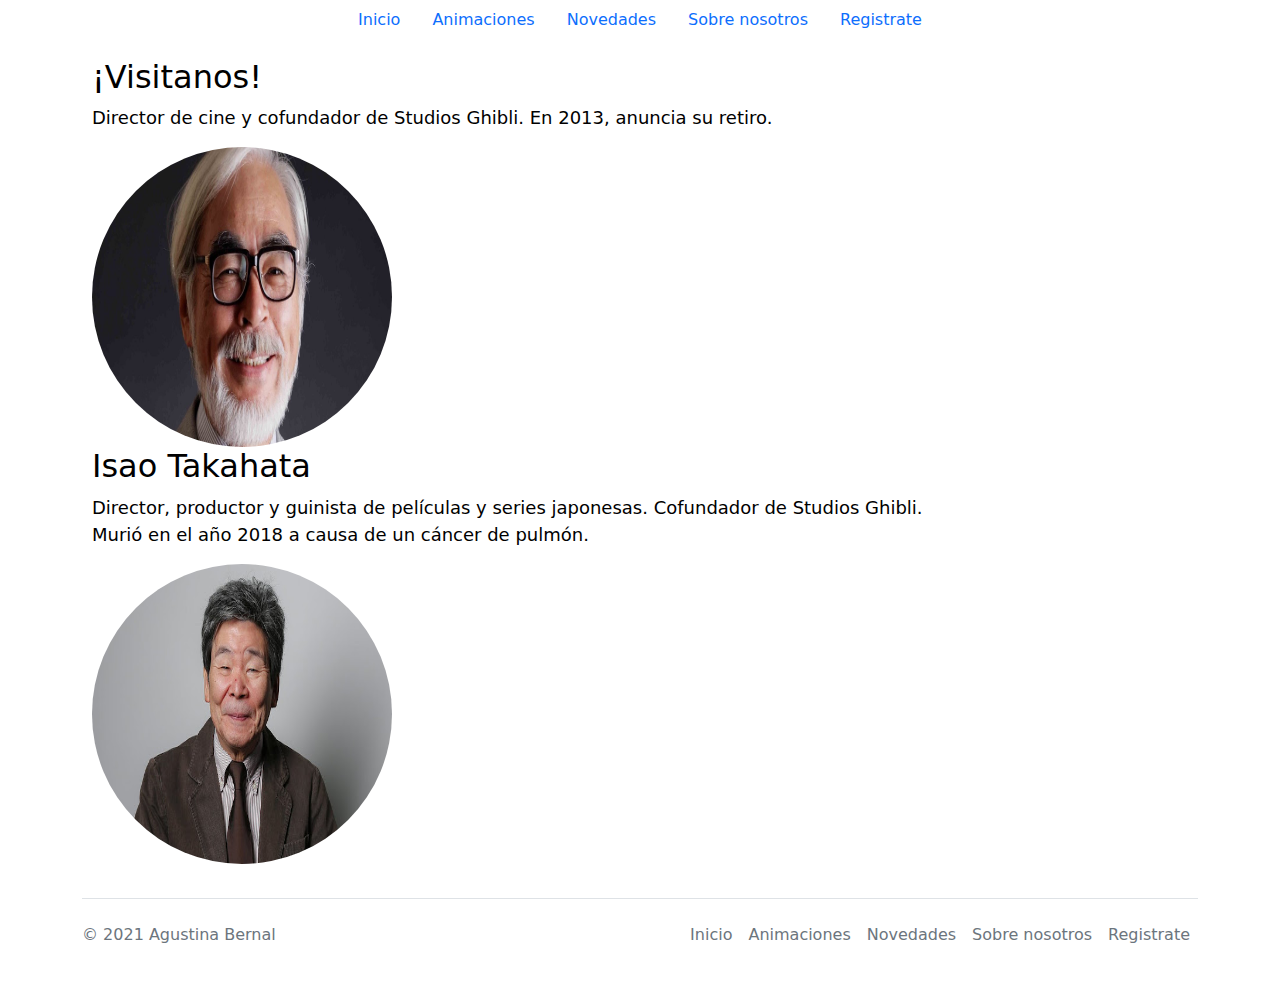
<file: Bootstrap-master/sobrenosotros.html>
<!DOCTYPE html>
<html lang="en">

<head>
    <meta charset="UTF-8">
    <meta http-equiv="X-UA-Compatible" content="IE=edge">
    <meta name="viewport" content="width=device-width, initial-scale=1.0">
    <meta name="description" content="Conocénos y seguinos">
    <meta name="keywords" content="Anime, Estudios Ghibli, películas, series">
    <link rel="preconnect" href="https://fonts.googleapis.com">
    <link rel="preconnect" href="https://fonts.gstatic.com" crossorigin>
    <link href="https://fonts.googleapis.com/css2?family=Lato:wght@300;400&display=swap" rel="stylesheet">
    <link rel="stylesheet" href="./css/bootstrap.min.css">
    <link rel="stylesheet" href="./sass/style.css">
    <link rel="icon" type="image/png" href="./img/icono-ghibli.png">
    <title>Conocenos</title>
</head>

<body class="container">
    <header class="">
        <nav class="">
            <ul class="nav justify-content-center">
                <li class="nav-item">
                    <a class="nav-link active" aria-current="page" href="index.html">Inicio</a>
                </li>
                <li class="nav-item">
                    <a class="nav-link" href="animaciones.html">Animaciones</a>
                </li>
                <li class="nav-item">
                    <a class="nav-link" href="novedades.html">Novedades</a>
                </li>
                <li class="nav-item">
                    <a class="nav-link" href="sobrenosotros.html">Sobre nosotros</a>
                </li>
                <li class="nav-item">
                    <a class="nav-link" href="formulario.html">Registrate</a>
                </li>
            </ul>
        </nav>
    </header>
    <main>
        <div class="sobreNosotros">
            <h1></h1>
            <section>
                <h2>¡Visitanos!</h2>
                <p>
                    Director de cine y cofundador de Studios Ghibli. En 2013, anuncia su retiro. <br>
                    
                </p>
                <img class="imgRedonda" src="./img/hayaomiyasaki.jpg" alt="Hayao Miyasaki">
            </section>

            <section>
                <h2>Isao Takahata</h2>
                <p>
                    Director, productor y guinista de películas y series japonesas. Cofundador de Studios Ghibli. <br>
                    Murió en el año 2018 a causa de un cáncer de pulmón.
                </p>
                <img class="imgRedonda" src="./img/isaotahakata.jpg" alt="Isao Takahata">
            </section>
        </div>
    </main>

    <footer class="d-flex flex-wrap justify-content-between align-items-center py-3 my-4 border-top">
        <p class="mb-0 text-muted">&copy; 2021 Agustina Bernal</p>
        <a href="/" class="d-flex align-items-center justify-content-center mb-3 mb-md-0 me-md-auto link-dark text-decoration-none">
            <svg class="bi me-2" width="40" height="32">
                <use xlink:href="#bootstrap" />
            </svg>
        </a>

        <ul class="nav justify-content-end">
            <li class="nav-item"><a href="index.html" class="nav-link px-2 text-muted">Inicio</a></li>
            <li class="nav-item"><a href="animaciones.html" class="nav-link px-2 text-muted">Animaciones</a></li>
            <li class="nav-item"><a href="novedades.html" class="nav-link px-2 text-muted">Novedades</a></li>
            <li class="nav-item"><a href="sobrenosotros.html" class="nav-link px-2 text-muted">Sobre nosotros</a></li>
            <li class="nav-item"><a href="formulario.html" class="nav-link px-2 text-muted">Registrate</a></li>
        </ul>
    </footer>

</body>

</html>
</file>
<file: CSS1/style.css>
*{
    padding: 0px;
    margin: 0px;

}
body {
    background-color: rgb(255, 255, 255);
}


.main-logo{
    display: flex;
    flex-direction: row;
    justify-content: center;
    padding-top: 50px;
    padding-bottom: 50px;
    background-color: #85D0D6;
    margin-bottom: 50px;
    margin-top: 50px;
    margin-left: 60px;
    margin-right: 60px;
    height: 400px;
}

.inicioDescrip{
    display: flex;
    flex-direction: column;
    justify-content: flex-start;
    align-items: center;
    
}

.description{
    font-size: 3vh;
    font-weight: regular;
    color: #171918;
    text-align: center;
}

.logo2{
    height: 300px;
}

.logo{
    width: 80%;
}

.main-inicio{
    display: flex;
    flex-direction: column;
    flex-wrap: nowrap;
    padding: 50px;
    margin-left: 100px;
    margin-right: 100px;   
}

.main-inicio--historia{
    margin-top: 50px;
    margin-bottom: 100px;
}

.main-inicio--fundadores{
    margin-top: 50px;
    margin-bottom: 100px;
}

.main-animaciones{
    background-color: rgb(255, 255, 255);
    color: rgb(0, 0, 0);
    padding: 50px;
    display: grid;
    grid-template-columns: 1fr 1fr 1fr;
    grid-template-rows: 2fr 2fr;
    grid-row-gap: 10px;
    grid-column-gap: 10px;
    grid-template-areas: 
    "ponyo castilloAmbulante princesaMononoke"
    "elViento chihiro terramar";
    justify-items: center;
    text-align: center;
    font-weight: bold;
}

.ponyo{
    grid-area: ponyo;
    transition: transform 0.2s;
}

.ponyo:hover{
    transform: scale(1.5);
}

.castilloAmbulante{
    grid-area: castilloAmbulante;
    transition: transform 0.2s;
}

.castilloAmbulante:hover{
    transform: scale(1.5);
}

.princesaMononoke{
    grid-area: princesaMononoke;
    transition: transform 0.2s;
}

.princesaMononoke:hover{
    transform: scale(1.5);
}

.elViento{
    grid-area: elViento;
    transition: transform 0.2s;
}

.elViento:hover{
    transform: scale(1.5);
}

.chihiro{
    grid-area: chihiro;
    transition: transform 0.2s;
}

.chihiro:hover{
    transform: scale(1.5);
}


.terramar{
    grid-area: terramar;
    text-align: center;
    transition: transform 0.2s;
}

.terramar:hover{
    transform: scale(1.5);
}

.animaciones-img{
    height:200px;
    border-radius: 10px;
}

.main-novedades{
    background-color: white;
    color: black;
}
.novedades-articulo{
    color:black
}

.novedades-articulo1{
    transition: transform 0.1s;
}

.novedades-articulo1:hover{
    transform: scale(1.1);
}

.novedades-articulo2{
    transition: transform 0.1s;
}

.novedades-articulo2:hover{
    transform: scale(1.1);
}

.novedades-articulo3{
    transition: transform 0.1s;
}

.novedades-articulo3:hover{
    transform: scale(1.1);
}

.formulario{
    width: 1000px;
    font-size: 2vh;
    color: #000000;
    background-color: #E7C258;
    padding: 30px;
    border-radius: 10px;
    margin-top: 10px;
    margin-bottom: 10px;
    margin-left: 200px;
    margin-right: 200px;
}

.formulario-titulo{
    font-weight: bold;
    font-size: 2vh;
    text-align: center;
}

.inputs{
    background-color: transparent;
    border-style: hidden;
    border-bottom: 1px solid;
    margin: 10px;
    padding-bottom: 10px;
}

.formulario-mail{
    margin-left: 20px;
}

.main-novedades{
    display: grid;
    grid-template-columns: 1fr 1fr; 
    grid-template-rows: 0.3fr 0.3fr; 
    gap: 20px 30px; 
    grid-template-areas:
    "articulo1 articulo3"
    "articulo2 acticulo2"
    
}

.novedades-articulo1{
    height: 150px;
    display: inline-block;
    background-color: #85D0D6;
    grid-area: articulo1;
    display: grid;
    grid-template-columns: 1fr 1fr;
}


.noticia-parrafo1{
    font-weight: 300;
    font-size: 2vh;
    color: black;
    text-align: justify;
    padding-left: 10px;
    padding-right: 10px;
    padding-top: 10px;
    padding-bottom: 10px;
}

.novedades-articulo2{
    height: 150px;
    display: inline-block;
    background-color: transparent;
    grid-area: articulo2;
    background-color: #85D0D6;
    display: grid;
    grid-template-columns: 1fr 1fr;
}

.noticia-parrafo2{
    font-weight: 300;
    font-size: 2vh;
    color: black;
    text-align: justify;
    padding-left: 10px;
    padding-right: 10px;
    padding-top: 10px;
    padding-bottom: 10px;
}

.novedades-articulo3{
    height: 150px;
    grid-area: articulo3;
    background-color: #85D0D6;
    display: grid;
    grid-template-columns: 1fr 1fr;
}

.noticia-parrafo3{
    font-weight: 300;
    font-size: 2vh;
    color: black;
    text-align: justify;
    padding-left: 10px;
    padding-right: 10px;
    padding-top: 10px;
    padding-bottom: 10px;
}

.sobreNosotros{
    color: rgb(0, 0, 0);
    text-align: justify;
    font-size: 2vh;
    font-style: normal;
    padding: 10px;
}

.imgRedonda{
    width: 300px;
    height: 300px;
    border-radius: 150px;
}

.footer-instagram{
    background-image: url(../img/instagram.png);
}

.footer-nav{
    display: grid;
    grid-template-columns: 1fr 1fr 1fr;
    border-top: solid 2px #171918;
    padding: 10px;
    background-color: rgb(255, 255, 255);
    color: rgb(163, 162, 162);
    height: 100px;
    padding-top: 20px;
    margin-left: 150px;
    margin-right: 150px;
}

.navFooter li{
    list-style: none;
}

.navFooter a{
    text-decoration: none;
    color:rgb(163, 162, 162);
    transition: all;
}

.navFooter a:hover{
    color: rgb(42, 103, 235);
}

.imagen{
    height: 20px;
    width: 20px;
}
</file>
<file: Bootstrap-master/sass/style.css>
* {
  padding: 0px;
  margin: 0px;
}

/* body {
    background-color: rgb(255, 255, 255);
} */
/* 
.main-logo{
    display: flex;
    flex-direction: row;
    justify-content: center;
    padding-top: 50px;
    padding-bottom: 50px;
    background-color: #85D0D6;
    margin-bottom: 50px;
    margin-top: 50px;
    margin-left: 60px;
    margin-right: 60px;
    height: 400px;
} */
.iconoGhibli {
  width: 100px;
}

.inicioDescrip {
  display: -webkit-box;
  display: -ms-flexbox;
  display: flex;
  -webkit-box-orient: vertical;
  -webkit-box-direction: normal;
      -ms-flex-direction: column;
          flex-direction: column;
  -webkit-box-pack: start;
      -ms-flex-pack: start;
          justify-content: flex-start;
  -webkit-box-align: center;
      -ms-flex-align: center;
          align-items: center;
}

.ul li {
  font-family: a;
  font-family-color: black;
  font-family-text-decoration: none;
}

.tipografia {
  font-size: 20px;
  font-family: Merriweather;
  font-weight: 300;
}

.logo2 {
  height: 300px;
}

.logo {
  width: 80%;
}

.main-inicio {
  display: -webkit-box;
  display: -ms-flexbox;
  display: flex;
  -webkit-box-orient: vertical;
  -webkit-box-direction: normal;
      -ms-flex-direction: column;
          flex-direction: column;
  -ms-flex-wrap: nowrap;
      flex-wrap: nowrap;
  padding: 50px;
  margin-left: 100px;
  margin-right: 100px;
}

.main-animaciones {
  color: black;
  padding: 50px;
  display: -ms-grid;
  display: grid;
  -ms-grid-columns: 1fr 1fr 1fr;
      grid-template-columns: 1fr 1fr 1fr;
  -ms-grid-rows: 2fr 2fr;
      grid-template-rows: 2fr 2fr;
  grid-row-gap: 10px;
  grid-column-gap: 10px;
      grid-template-areas: "ponyo castilloAmbulante princesaMononoke" "elViento chihiro terramar";
  justify-items: center;
  text-align: center;
  font-weight: bold;
}

.main {
  background-color: #FBE7C6;
  margin-top: 50px;
}

.parrafoNov {
  text-align: justify;
}

.ponyo {
  -ms-grid-row: 1;
  -ms-grid-column: 1;
  grid-area: ponyo;
  -webkit-transition: -webkit-transform 0.2s;
  transition: -webkit-transform 0.2s;
  transition: transform 0.2s;
  transition: transform 0.2s, -webkit-transform 0.2s;
}

.ponyo:hover {
  -webkit-transform: scale(1.5);
          transform: scale(1.5);
}

.castilloAmbulante {
  -ms-grid-row: 1;
  -ms-grid-column: 2;
  grid-area: castilloAmbulante;
  -webkit-transition: -webkit-transform 0.2s;
  transition: -webkit-transform 0.2s;
  transition: transform 0.2s;
  transition: transform 0.2s, -webkit-transform 0.2s;
}

.castilloAmbulante:hover {
  -webkit-transform: scale(1.5);
          transform: scale(1.5);
}

.princesaMononoke {
  -ms-grid-row: 1;
  -ms-grid-column: 3;
  grid-area: princesaMononoke;
  -webkit-transition: -webkit-transform 0.2s;
  transition: -webkit-transform 0.2s;
  transition: transform 0.2s;
  transition: transform 0.2s, -webkit-transform 0.2s;
}

.princesaMononoke:hover {
  -webkit-transform: scale(1.5);
          transform: scale(1.5);
}

.elViento {
  -ms-grid-row: 2;
  -ms-grid-column: 1;
  grid-area: elViento;
  -webkit-transition: -webkit-transform 0.2s;
  transition: -webkit-transform 0.2s;
  transition: transform 0.2s;
  transition: transform 0.2s, -webkit-transform 0.2s;
}

.elViento:hover {
  -webkit-transform: scale(1.5);
          transform: scale(1.5);
}

.chihiro {
  -ms-grid-row: 2;
  -ms-grid-column: 2;
  grid-area: chihiro;
  -webkit-transition: -webkit-transform 0.2s;
  transition: -webkit-transform 0.2s;
  transition: transform 0.2s;
  transition: transform 0.2s, -webkit-transform 0.2s;
}

.chihiro:hover {
  -webkit-transform: scale(1.5);
          transform: scale(1.5);
}

.terramar {
  -ms-grid-row: 2;
  -ms-grid-column: 3;
  grid-area: terramar;
  text-align: center;
  -webkit-transition: -webkit-transform 0.2s;
  transition: -webkit-transform 0.2s;
  transition: transform 0.2s;
  transition: transform 0.2s, -webkit-transform 0.2s;
}

.terramar:hover {
  -webkit-transform: scale(1.5);
          transform: scale(1.5);
}

.animaciones-img {
  height: 200px;
  border-radius: 10px;
}

.peliculas {
  background-color: #FBE7C6;
  margin-top: 100px;
  border-radius: 10px;
}

.panel-footer {
  border: 1px solid;
  border-color: #c3cec8;
  background-color: #f5f5d3;
}

.titulo {
  text-align: center;
  padding-top: 20px;
}

.formulario {
  font-size: 2vh;
  color: #000000;
  background-color: #E7C258;
  padding: 30px;
  border-radius: 10px;
  margin-top: 10px;
  margin-bottom: 10px;
  margin-left: 200px;
  margin-right: 200px;
}

.formulario-titulo {
  font-weight: bold;
  font-size: 2vh;
  text-align: center;
}

.botones {
  background-color: transparent;
  border-style: hidden;
  border-bottom: 1px solid;
  margin: 10px;
  padding-bottom: 10px;
}

.amapolas {
  width: 200px;
  margin-left: 10px;
  margin-right: 10px;
  margin-top: 10px;
  margin-bottom: 10px;
  padding: 10px;
  border-radius: 10px;
  border: 1px solid;
  border-color: black;
  background-color: transparent;
}

.chihiro-imagen {
  width: 200px;
  height: 300px;
  margin-left: 10px;
  margin-right: 10px;
  margin-top: 10px;
  margin-bottom: 10px;
  padding: 10px;
  border-radius: 10px;
  border: 1px solid;
  border-color: black;
  background-color: transparent;
}

.museo {
  width: 200px;
  height: 200px;
  margin-left: 10px;
  margin-right: 10px;
  margin-top: 10px;
  margin-bottom: 10px;
  padding: 10px;
  border-radius: 10px;
  border: 1px solid;
  border-color: black;
  background-color: transparent;
}

.cartel {
  width: 200px;
}

.main-logo {
  background-color: #A0E7E5;
  margin-top: 50px;
  margin-bottom: 50px;
}

.main-inicio-historia {
  margin: 100px;
}

.parrafo {
  text-align: justify;
}

.row {
  -ms-flex-wrap: nowrap;
      flex-wrap: nowrap;
  margin-top: 50px;
}

a {
  list-style: none;
  text-decoration: none;
  color: black;
}

/* .formulario{
    width: 1000px;
    font-size: 2vh;
    color: #000000;
    background-color: #E7C258;
    padding: 30px;
    border-radius: 10px;
    margin-top: 10px;
    margin-bottom: 10px;
    margin-left: 200px;
    margin-right: 200px;
}

.formulario-titulo{
    font-weight: bold;
    font-size: 2vh;
    text-align: center;
}
 */
/* .inputs{
    background-color: transparent;
    border-style: hidden;
    border-bottom: 1px solid;
    margin: 10px;
    padding-bottom: 10px;
}
 */
.formulario-mail {
  margin-left: 20px;
}

.sobreNosotros {
  color: black;
  text-align: justify;
  font-size: 2vh;
  font-style: normal;
  padding: 10px;
}

.imgRedonda {
  width: 300px;
  height: 300px;
  border-radius: 150px;
}

.footer-instagram {
  background-image: url(../img/instagram.png);
}

.footer-nav {
  display: -ms-grid;
  display: grid;
  -ms-grid-columns: 1fr 1fr 1fr;
      grid-template-columns: 1fr 1fr 1fr;
  border-top: solid 2px #171918;
  padding: 10px;
  background-color: white;
  color: #a3a2a2;
  height: 100px;
  padding-top: 20px;
  margin-left: 150px;
  margin-right: 150px;
}

.navFooter li {
  list-style: none;
}

.navFooter a {
  text-decoration: none;
  color: #a3a2a2;
  -webkit-transition: all;
  transition: all;
}

.navFooter a:hover {
  color: #2a67eb;
}

.imagen {
  height: 20px;
  width: 20px;
}
/*# sourceMappingURL=style.css.map */
</file>
<file: Bootstrap-master/minimalistic-form/style.css>
@import url(https://fonts.googleapis.com/css?family=Lato:100,300,400);

input::-webkit-input-placeholder, textarea::-webkit-input-placeholder {
  color: #aca49c;
  font-size: 0.875em;
}

input:focus::-webkit-input-placeholder, textarea:focus::-webkit-input-placeholder {
  color: #bbb5af;
}

input::-moz-placeholder, textarea::-moz-placeholder {
  color: #aca49c;
  font-size: 0.875em;
}

input:focus::-moz-placeholder, textarea:focus::-moz-placeholder {
  color: #bbb5af;
}

input::placeholder, textarea::placeholder {
  color: #aca49c;
  font-size: 0.875em;
}

input:focus::placeholder, textarea::focus:placeholder {
  color: #bbb5af;
}

input::-ms-placeholder, textarea::-ms-placeholder {
  color: #aca49c;
  font-size: 0.875em;
}

input:focus::-ms-placeholder, textarea:focus::-ms-placeholder {
  color: #bbb5af;
}

/* on hover placeholder */

input:hover::-webkit-input-placeholder, textarea:hover::-webkit-input-placeholder {
  color: #e2dedb;
  font-size: 0.875em;
}

input:hover:focus::-webkit-input-placeholder, textarea:hover:focus::-webkit-input-placeholder {
  color: #cbc6c1;
}

input:hover::-moz-placeholder, textarea:hover::-moz-placeholder {
  color: #e2dedb;
  font-size: 0.875em;
}

input:hover:focus::-moz-placeholder, textarea:hover:focus::-moz-placeholder {
  color: #cbc6c1;
}

input:hover::placeholder, textarea:hover::placeholder {
  color: #e2dedb;
  font-size: 0.875em;
}

input:hover:focus::placeholder, textarea:hover:focus::placeholder {
  color: #cbc6c1;
}

input:hover::placeholder, textarea:hover::placeholder {
  color: #e2dedb;
  font-size: 0.875em;
}

input:hover:focus::-ms-placeholder, textarea:hover::focus:-ms-placeholder {
  color: #cbc6c1;
}

body {
  font-family: 'Lato', sans-serif;
  background: #e2dedb;
  color: #b3aca7;
}

header {
  position: relative;
  margin: 100px 0 25px 0;
  font-size: 2.3em;
  text-align: center;
  letter-spacing: 7px;
}

#form {
  position: relative;
  width: 500px;
  margin: 50px auto 100px auto;
}

input {
  font-family: 'Lato', sans-serif;
  font-size: 0.875em;
  width: 470px;
  height: 50px;
  padding: 0px 15px 0px 15px;
  
  background: transparent;
  outline: none;
  color: #726659;
  
  border: solid 1px #b3aca7;
  border-bottom: none;
  
  transition: all 0.3s ease-in-out;
  -webkit-transition: all 0.3s ease-in-out;
  -moz-transition: all 0.3s ease-in-out;
  -ms-transition: all 0.3s ease-in-out;
}

input:hover {
  background: #b3aca7;
  color: #e2dedb;
}

textarea {
  width: 470px;
  max-width: 470px;
  height: 110px;
  max-height: 110px;
  padding: 15px;
  
  background: transparent;
  outline: none;
  
  color: #726659;
  font-family: 'Lato', sans-serif;
  font-size: 0.875em;
  
  border: solid 1px #b3aca7;
  
  transition: all 0.3s ease-in-out;
  -webkit-transition: all 0.3s ease-in-out;
  -moz-transition: all 0.3s ease-in-out;
  -ms-transition: all 0.3s ease-in-out;
}

textarea:hover {
  background: #b3aca7;
  color: #e2dedb;
}

#submit {
  width: 502px;
  
  padding: 0;
  margin: -5px 0px 0px 0px;
  
  font-family: 'Lato', sans-serif;
  font-size: 0.875em;
  color: #b3aca7;
  
  outline:none;
  cursor: pointer;
  
  border: solid 1px #b3aca7;
  border-top: none;
}

#submit:hover {
  color: #e2dedb;
}
</file>
